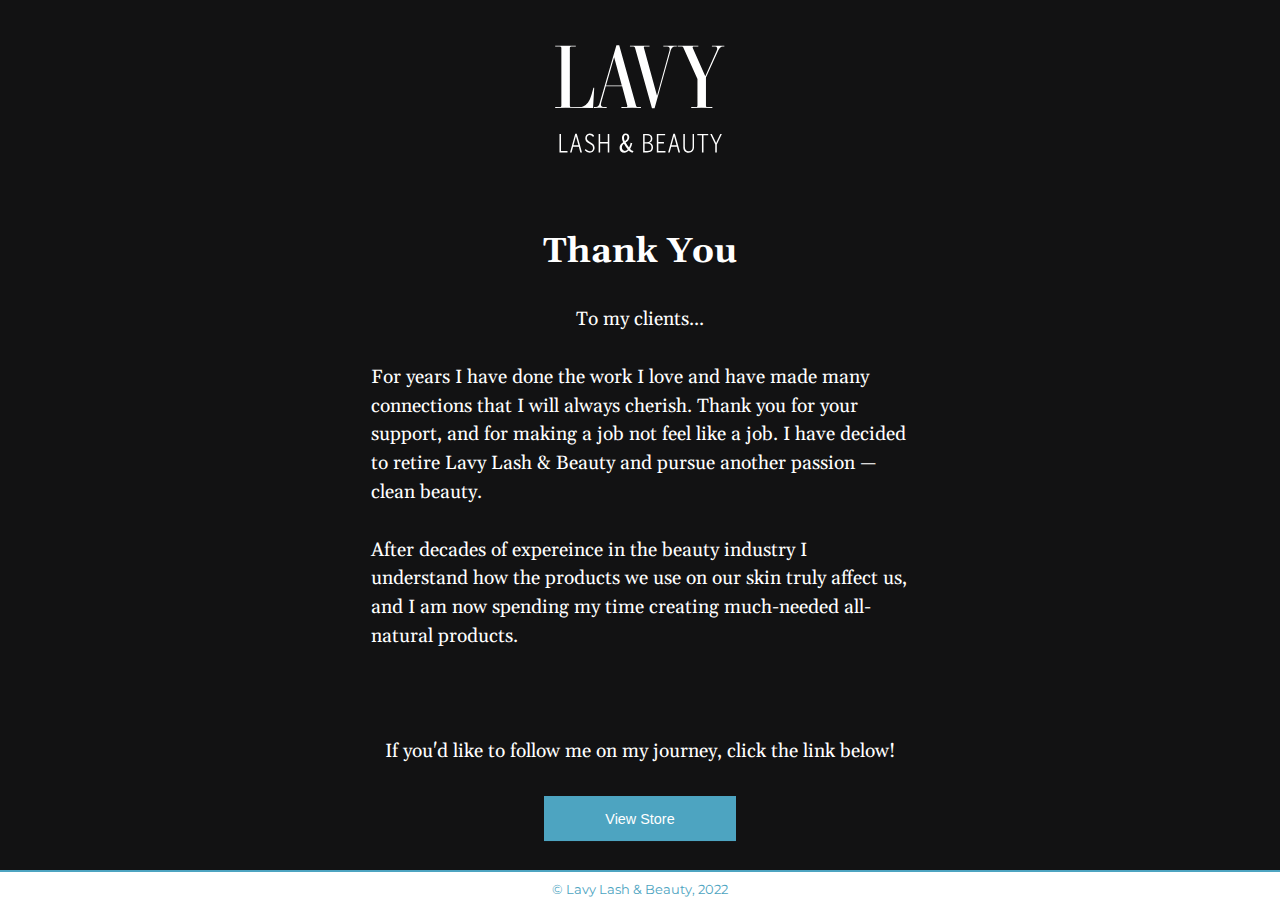
<file: index.html>
<!DOCTYPE html>
<html lang="en-ca">
<head>
  <meta charset="utf-8">
  <title>Home — LavyLash&Beauty</title>
  <meta name="viewport" content="width=device-width,initial-scale=1">
  <link href="css/modules.css" rel="stylesheet">
  <link href="css/grid.css" rel="stylesheet">
  <link href="css/type.css" rel="stylesheet">
  <link href="css/main.css" rel="stylesheet">
  <link href="https://fonts.googleapis.com/css?family=Gelasio|Montserrat&display=swap" rel="stylesheet">
</head>
<body>

  <header class="text-center pad-t pad-b" role="banner">
    <img class="logo valign-middle island-1-4 push-0" src="images/logo3.svg" alt="" role="presentation">
  </header>

  <main role="main" id="main">

  <div class="home-banner relative">
    <div class="banner center-content pin-c w-1">
      <h1 class="banner-wrapper gutter pad-t text-center">Thank You</h1>
      <p class="kilo banner-wrapper">To my clients...</p>
      <p class="kilo banner-wrapper">For years I have done the work I love and have made many connections that I will always cherish. Thank you for your support, and for making a job not feel like a job. I have decided to retire Lavy Lash & Beauty and pursue another passion — clean beauty.</p>
      <p class="kilo banner-wrapper">After decades of expereince in the beauty industry I understand how the products we use on our skin truly affect us, and I am now spending my time creating much-needed all-natural products. </p>
      <p class="kilo banner-wrapper pad-t-2">If you'd like to follow me on my journey, click the link below!</p>
      <a class="btn push" href="https://www.lavybeauty.ca/" target="_blank">View Store</a>

    </div>
  </div>


</main>



<footer class="blue-top" role="contentinfo">

  <div class="push-0 center-text">
    <p class="nano island-1-4 push-0">&copy; Lavy Lash & Beauty, 2022</p>
  </div>

 <!-- | Website design by <a href="https://volden.design/" target="_blank">VOLDEN DESIGN</a> -->

</footer>

</body>
</html>
</file>
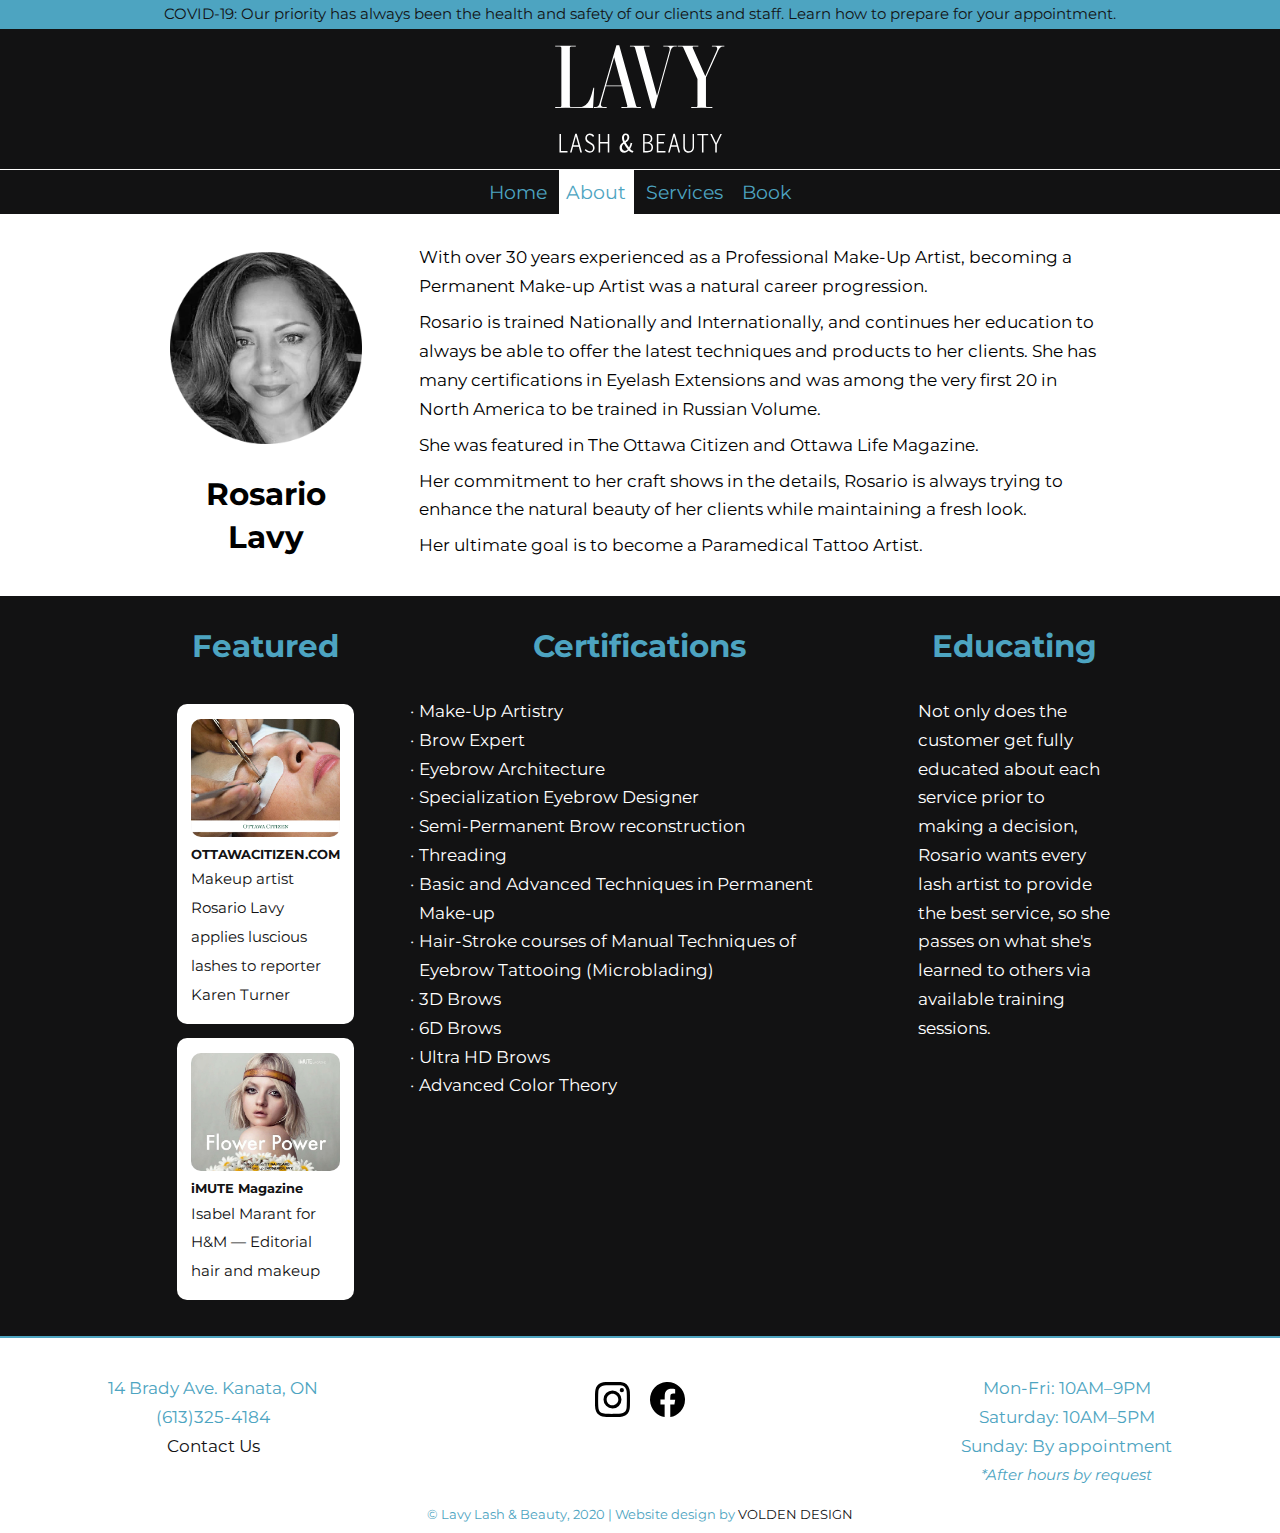
<file: about.html>
<!DOCTYPE html>
<html lang="en-ca">
<head>
  <meta charset="utf-8">
  <title>About — LavyLash&Beauty</title>
  <meta name="viewport" content="width=device-width,initial-scale=1">
  <link href="css/modules.css" rel="stylesheet">
  <link href="css/grid.css" rel="stylesheet">
  <link href="css/type.css" rel="stylesheet">
  <link href="css/main.css" rel="stylesheet">
  <link href="https://fonts.googleapis.com/css?family=Gelasio|Montserrat&display=swap" rel="stylesheet">
</head>
<body>
  <ul class="skip-links">
    <li><a href="#nav">Jump to navigation content</a></li>
    <li><a href="#main">Jump to main content</a></li>
  </ul>

  <div class="news-banner">
    <a href="prepare.html"><p class="micro center-text push-0">COVID-19: Our priority has always been the health and safety of our clients and staff. Learn how to prepare for your appointment.</p></a>
  </div>

  <header class="text-center" role="banner">
    <img class="logo valign-middle island-1-4 push-0" src="images/logo3.svg" alt="" role="presentation">

    <div>
      <nav class="push-0" role="navigation" id="nav">
        <ul class="list-group-inline push-0">
          <li class="island-1-4"><a href="index.html">Home</a></li>
          <li class="island-1-4 active"><a href="about.html">About</a></li>
          <li class="island-1-4"><a href="services.html">Services</a></li>
          <li class="island-1-4"><a href="https://www.vagaro.com/lavylashandbeauty/book-now?ig_fbb=true" target="_blank">Book</a></li>
        </ul>
      </nav>
    </div>
  </header>

  <main role="main" id="main">

    <div class="about-banner">
      <div class="grid wrapper grid-middle">
        <div class="unit xs-1 s-1 m-1-4 text-center island">
          <img class="img-flex" src="images/rosario.png" alt="Rosario Lavy">
          <h2 class="push-0 pad-t">Rosario Lavy</h2>
        </div>

        <div class="unit xs-1 s-1 m-3-4 island">

          <p class="push-1-4 milli">With over 30 years experienced as a Professional Make-Up Artist, becoming a Permanent Make-up Artist was a natural career progression.</p>
          <p class="push-1-4 milli">Rosario is trained Nationally and Internationally, and continues her education to always be able to offer the latest techniques and products to her clients. She has many certifications in Eyelash Extensions and was among the very first 20 in North America to be trained in Russian Volume.</p>
          <p class="push-1-4 milli">She was featured in The Ottawa Citizen and Ottawa Life Magazine.</p>
          <p class="push-1-4 milli">Her commitment to her craft shows in the details, Rosario is always trying to enhance the natural beauty of her clients while maintaining a fresh look.</p>
          <p class="push-1-4 milli">Her ultimate goal is to become a Paramedical Tattoo Artist.</p>
        </div>
      </div>
    </div>

    <!-- <h1 class="about-h1-h2 text-center">Behind the Beauty</h1> -->

    <div class="grid wrapper">
      <div class="unit xs-1 s-1 m-1 l-1-4 island">
        <h2 class="about-h1-h2 text-center">Featured</h2>
          <div class="grid">
            <div class="unit xs-1 s-1 m-1-2 l-1 island-1-4">
              <a href="https://ottawacitizen.com/life/fashion-beauty/eyelash-extensions" target="_blank">
                <div class="news-card card-hover island-1-2">
                  <img class="img img-flex news-card" src="images/citizen.png" alt="Ottawa Citizen article photo, Rosario applying lashes to Karen Turner">
                  <p class="nano push-0 pad-t-1-4 bold">OTTAWACITIZEN.COM</p>
                  <p class="micro push-0">Makeup artist Rosario Lavy applies luscious lashes to reporter Karen Turner</p>
                </div>
              </a>
            </div>
            <div class="unit  s-1 m-1-2 l-1 island-1-4">
              <a href="https://issuu.com/imute/docs/imute_magazine_issue_3_small/8" target="_blank">
                <div class="news-card card-hover island-1-2">
                  <img class="img img-flex news-card" src="images/imute.png" alt="iMUTE Magazine photo">
                  <p class="nano push-0 pad-t-1-4 bold">iMUTE Magazine</p>
                  <p class="micro push-0">Isabel Marant for H&M — Editorial hair and makeup</p>
                </div>
              </a>
            </div>
          </div>

      </div>


      <div class="unit xs-1 s-1 m-1-2 l-1-2 island">
        <h2 class="about-h1-h2 text-center">Certifications</h2>
        <ul class="milli">
          <li class="about-p">Make-Up Artistry</li>
          <li class="about-p">Brow Expert</li>
          <li class="about-p">Eyebrow Architecture</li>
          <li class="about-p">Specialization Eyebrow Designer</li>
          <li class="about-p">Semi-Permanent Brow reconstruction</li>
          <li class="about-p">Threading</li>
          <li class="about-p">Basic and Advanced Techniques in Permanent Make-up</li>
          <li class="about-p">Hair-Stroke courses of Manual Techniques of Eyebrow Tattooing (Microblading)</li>
          <li class="about-p">3D Brows</li>
          <li class="about-p">6D Brows</li>
          <li class="about-p">Ultra HD Brows</li>
          <li class="about-p">Advanced Color Theory</li>
        </ul>
      </div>

      <div class="unit xs-1 s-1 m-1-2 l-1-4 island">
        <h2 class="about-h1-h2 text-center">Educating</h2>
        <p class="about-p milli">Not only does the customer get fully educated about each service prior to making a decision, Rosario wants every lash artist to provide the best service, so she passes on what she's learned to others via available training sessions.</p>
      </div>
    </div>


  </main>

  <footer class="blue-top" role="contentinfo">

    <div class="grid pad-t">

      <div class="island-1-4 unit xs-1 s-1 m-1-3 l-1-3 center-text">
        <p class="push-0 milli">14 Brady Ave. Kanata, ON</p>
        <p class="push-0 milli">(613)325-4184</p>
        <p class="push-0 milli"><a href="https://www.facebook.com/LavyLash-Beauty-392735177424690">Contact Us</a></p>
      </div>

      <div class="unit xs-1 s-1 m-1-3 l-1-3 island-1-4">
        <ul class="list-group-inline push-0 center-text">
          <li><a href="https://www.instagram.com/lavylashandbeauty/?hl=en" target="_blank"><img class="island-1-4 social-icon img-flex" src="images/instagram.svg" alt="instagram"></a></li>
          <li><a href="https://www.facebook.com/LavyLash-Beauty-392735177424690/" target="_blank"><img class="island-1-4 social-icon img-flex" src="images/facebook.svg" alt="facebook"></a></li>
        </ul>
      </div>

      <div class="island-1-4 unit xs-1 s-1 m-1-3 l-1-3 center-text">
        <p class="push-0 milli">Mon-Fri: 10AM–9PM</p>
        <p class="push-0 milli">Saturday: 10AM–5PM</p>
        <p class="push-0 milli">Sunday: By appointment</p>
        <p class="push-0 micro italic">*After hours by request</p>
      </div>

    </div>



    <div class="push-0 center-text">
      <p class="nano island-1-4 push-0">&copy; Lavy Lash & Beauty, 2020 | Website design by <a href="https://volden.design/" target="_blank">VOLDEN DESIGN</a></p>
    </div>

  </footer>

</body>
</html>
</file>
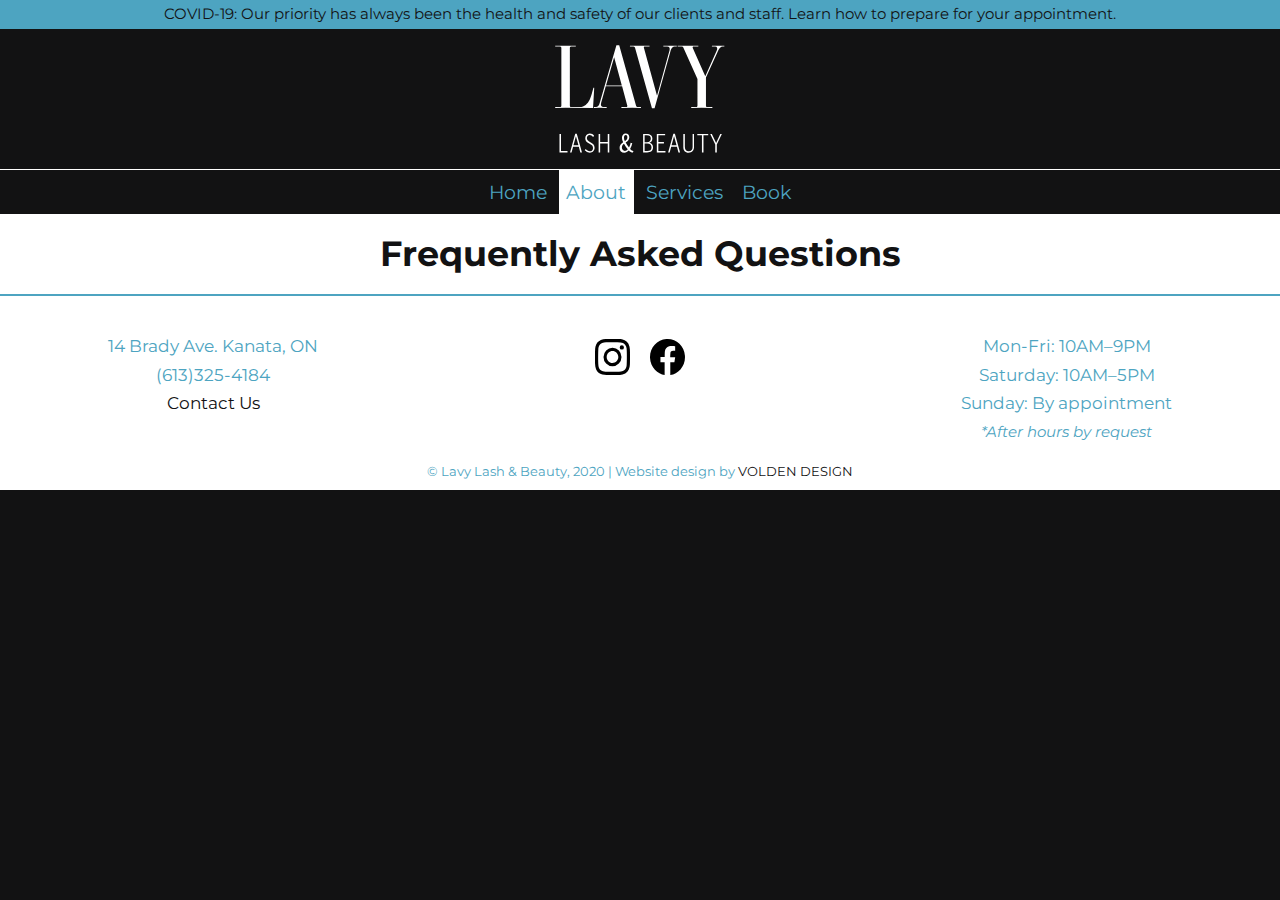
<file: faq.html>
<!DOCTYPE html>
<html lang="en-ca">
<head>
  <meta charset="utf-8">
  <title>About — LavyLash&Beauty</title>
  <meta name="viewport" content="width=device-width,initial-scale=1">
  <link href="css/modules.css" rel="stylesheet">
  <link href="css/grid.css" rel="stylesheet">
  <link href="css/type.css" rel="stylesheet">
  <link href="css/main.css" rel="stylesheet">
  <link href="https://fonts.googleapis.com/css?family=Gelasio|Montserrat&display=swap" rel="stylesheet">
</head>
<body>
  <ul class="skip-links">
    <li><a href="#nav">Jump to navigation content</a></li>
    <li><a href="#main">Jump to main content</a></li>
  </ul>

  <div class="news-banner">
    <a href="prepare.html"><p class="micro center-text push-0">COVID-19: Our priority has always been the health and safety of our clients and staff. Learn how to prepare for your appointment.</p></a>
  </div>

  <header class="text-center" role="banner">
    <img class="logo valign-middle island-1-4 push-0" src="images/logo3.svg" alt="" role="presentation">

    <div>
      <nav class="push-0" role="navigation" id="nav">
        <ul class="list-group-inline push-0">
          <li class="island-1-4"><a href="index.html">Home</a></li>
          <li class="island-1-4 active"><a href="about.html">About</a></li>
          <li class="island-1-4"><a href="services.html">Services</a></li>
          <li class="island-1-4"><a href="https://www.vagaro.com/lavylashandbeauty/book-now?ig_fbb=true" target="_blank">Book</a></li>
        </ul>
      </nav>
    </div>
  </header>

  <main class="white-main" role="main" id="main">

      <h1 class="center-text push-0 island-1-2">Frequently Asked Questions</h1>

  </main>

  <footer class="blue-top" role="contentinfo">

    <div class="grid pad-t">

      <div class="island-1-4 unit xs-1 s-1 m-1-3 l-1-3 center-text">
        <p class="push-0 milli">14 Brady Ave. Kanata, ON</p>
        <p class="push-0 milli">(613)325-4184</p>
        <p class="push-0 milli"><a href="https://www.facebook.com/LavyLash-Beauty-392735177424690">Contact Us</a></p>
      </div>

      <div class="unit xs-1 s-1 m-1-3 l-1-3 island-1-4">
        <ul class="list-group-inline push-0 center-text">
          <li><a href="https://www.instagram.com/lavylashandbeauty/?hl=en" target="_blank"><img class="island-1-4 social-icon img-flex" src="images/instagram.svg" alt="instagram"></a></li>
          <li><a href="https://www.facebook.com/LavyLash-Beauty-392735177424690/" target="_blank"><img class="island-1-4 social-icon img-flex" src="images/facebook.svg" alt="facebook"></a></li>
        </ul>
      </div>

      <div class="island-1-4 unit xs-1 s-1 m-1-3 l-1-3 center-text">
        <p class="push-0 milli">Mon-Fri: 10AM–9PM</p>
        <p class="push-0 milli">Saturday: 10AM–5PM</p>
        <p class="push-0 milli">Sunday: By appointment</p>
        <p class="push-0 micro italic">*After hours by request</p>
      </div>

    </div>



    <div class="push-0 center-text">
      <p class="nano island-1-4 push-0">&copy; Lavy Lash & Beauty, 2020 | Website design by <a href="https://volden.design/" target="_blank">VOLDEN DESIGN</a></p>
    </div>

  </footer>

</body>
</html>
</file>
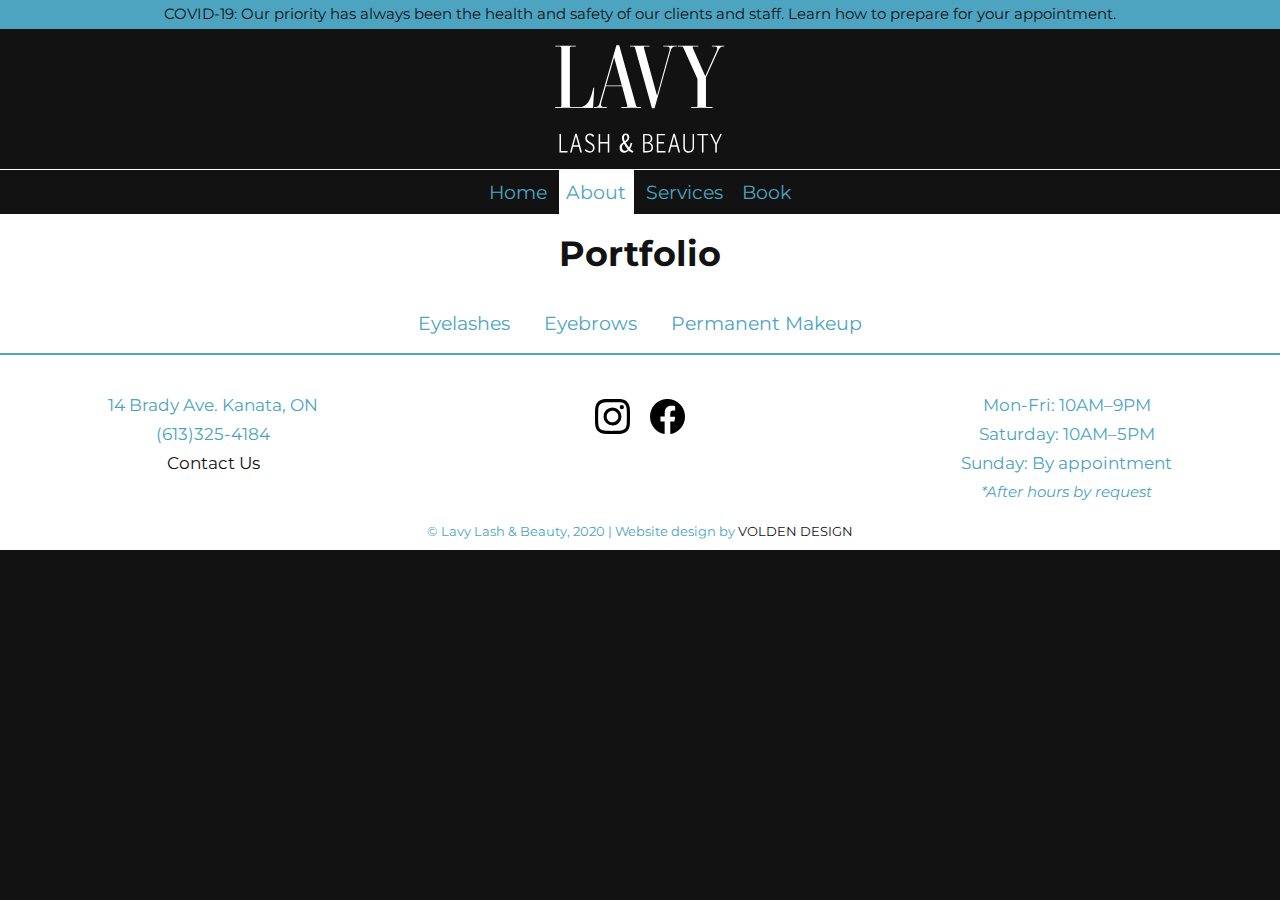
<file: portfolio.html>
<!DOCTYPE html>
<html lang="en-ca">
<head>
  <meta charset="utf-8">
  <title>About — LavyLash&Beauty</title>
  <meta name="viewport" content="width=device-width,initial-scale=1">
  <link href="css/modules.css" rel="stylesheet">
  <link href="css/grid.css" rel="stylesheet">
  <link href="css/type.css" rel="stylesheet">
  <link href="css/main.css" rel="stylesheet">
  <link href="https://fonts.googleapis.com/css?family=Gelasio|Montserrat&display=swap" rel="stylesheet">
</head>
<body>
  <ul class="skip-links">
    <li><a href="#nav">Jump to navigation content</a></li>
    <li><a href="#main">Jump to main content</a></li>
  </ul>

  <div class="news-banner">
    <a href="prepare.html"><p class="micro center-text push-0">COVID-19: Our priority has always been the health and safety of our clients and staff. Learn how to prepare for your appointment.</p></a>
  </div>

  <header class="text-center" role="banner">
    <img class="logo valign-middle island-1-4 push-0" src="images/logo3.svg" alt="" role="presentation">

    <div>
      <nav class="push-0" role="navigation" id="nav">
        <ul class="list-group-inline push-0">
          <li class="island-1-4"><a href="index.html">Home</a></li>
          <li class="island-1-4 active"><a href="about.html">About</a></li>
          <li class="island-1-4"><a href="services.html">Services</a></li>
          <li class="island-1-4"><a href="https://www.vagaro.com/lavylashandbeauty/book-now?ig_fbb=true" target="_blank">Book</a></li>
        </ul>
      </nav>
    </div>
  </header>

  <main class="white-main" role="main" id="main">

      <h1 class="center-text push-0 island-1-2">Portfolio</h1>

      <nav class="center-text push-0 prices">
        <ul class="list-group-inline push-0">
          <li class="island-1-2"><a href="#lash">Eyelashes</a></li>
          <li class="island-1-2"><a href="#brow">Eyebrows</a></li>
          <li class="island-1-2"><a href="#makeup">Permanent Makeup</a></li>
        </ul>
      </nav>

  </main>

  <footer class="blue-top" role="contentinfo">

    <div class="grid pad-t">

      <div class="island-1-4 unit xs-1 s-1 m-1-3 l-1-3 center-text">
        <p class="push-0 milli">14 Brady Ave. Kanata, ON</p>
        <p class="push-0 milli">(613)325-4184</p>
        <p class="push-0 milli"><a href="https://www.facebook.com/LavyLash-Beauty-392735177424690">Contact Us</a></p>
      </div>

      <div class="unit xs-1 s-1 m-1-3 l-1-3 island-1-4">
        <ul class="list-group-inline push-0 center-text">
          <li><a href="https://www.instagram.com/lavylashandbeauty/?hl=en" target="_blank"><img class="island-1-4 social-icon img-flex" src="images/instagram.svg" alt="instagram"></a></li>
          <li><a href="https://www.facebook.com/LavyLash-Beauty-392735177424690/" target="_blank"><img class="island-1-4 social-icon img-flex" src="images/facebook.svg" alt="facebook"></a></li>
        </ul>
      </div>

      <div class="island-1-4 unit xs-1 s-1 m-1-3 l-1-3 center-text">
        <p class="push-0 milli">Mon-Fri: 10AM–9PM</p>
        <p class="push-0 milli">Saturday: 10AM–5PM</p>
        <p class="push-0 milli">Sunday: By appointment</p>
        <p class="push-0 micro italic">*After hours by request</p>
      </div>

    </div>



    <div class="push-0 center-text">
      <p class="nano island-1-4 push-0">&copy; Lavy Lash & Beauty, 2020 | Website design by <a href="https://volden.design/" target="_blank">VOLDEN DESIGN</a></p>
    </div>

  </footer>

</body>
</html>
</file>
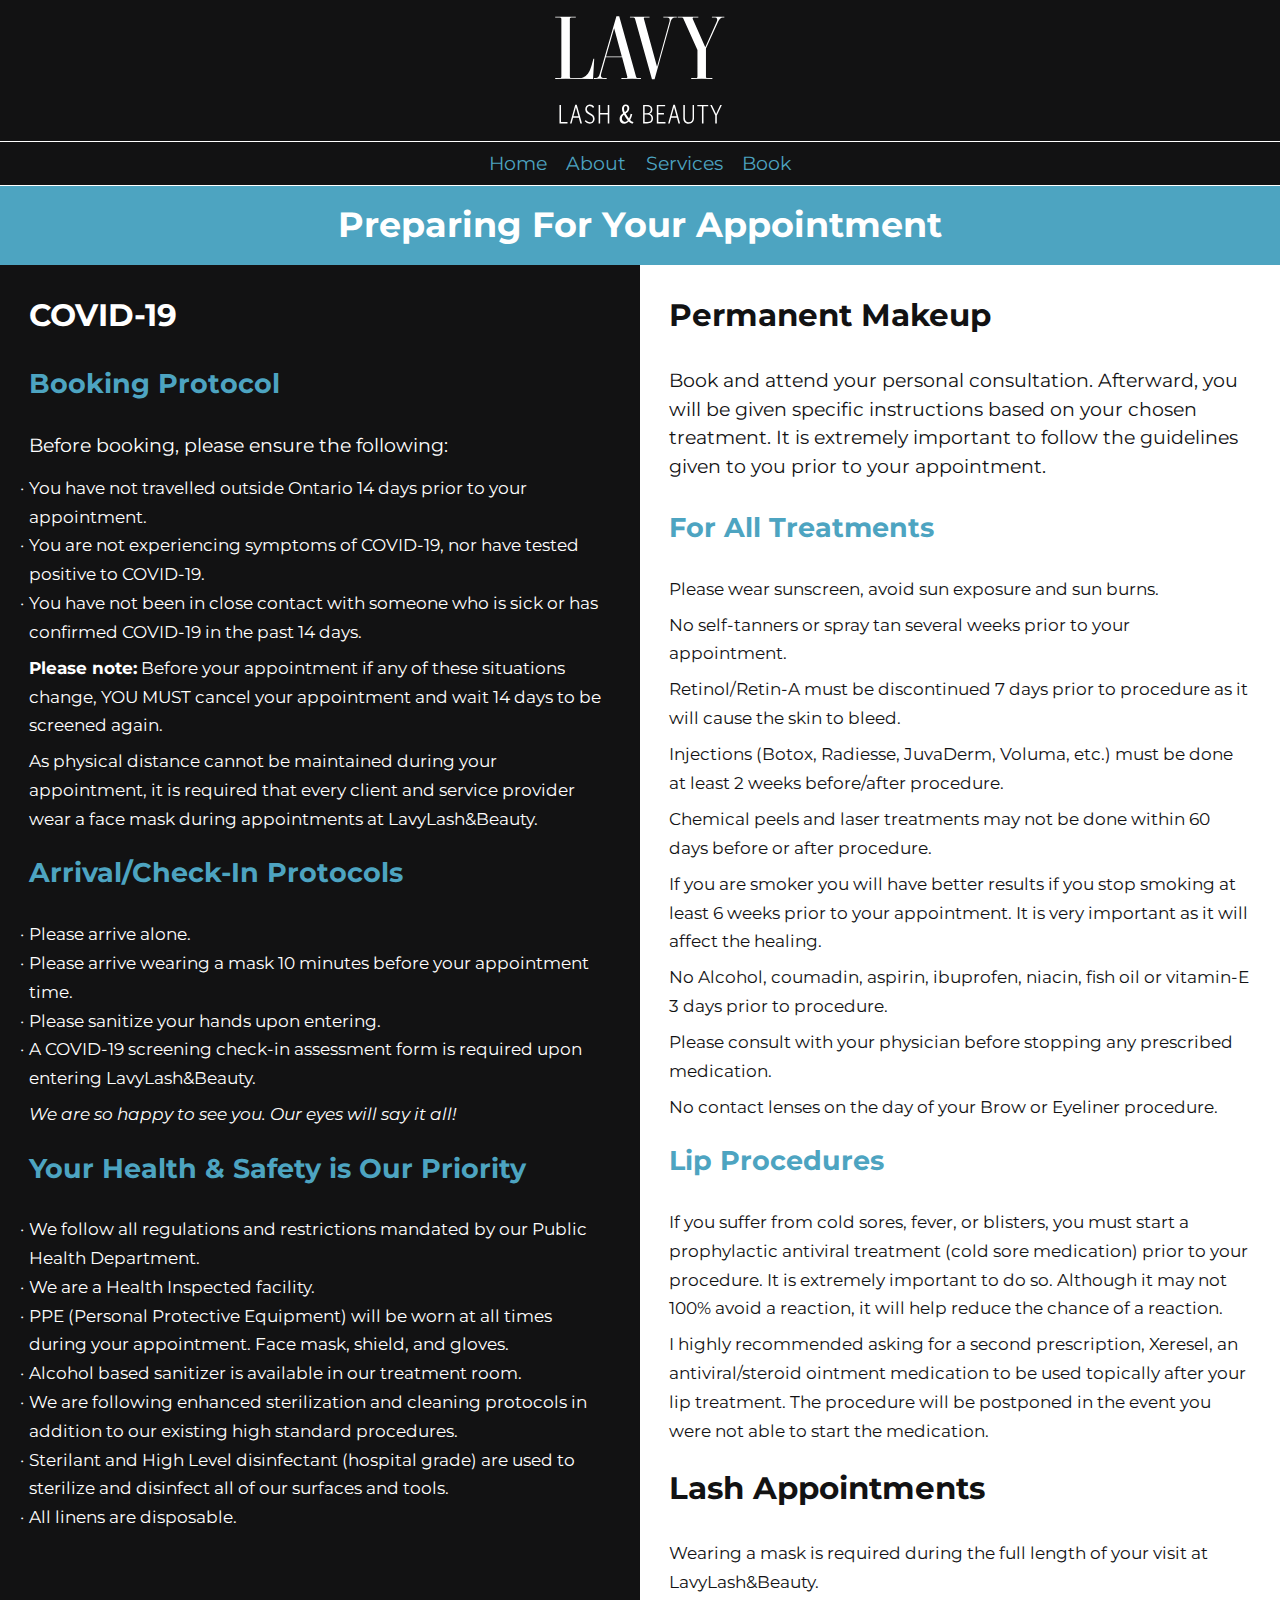
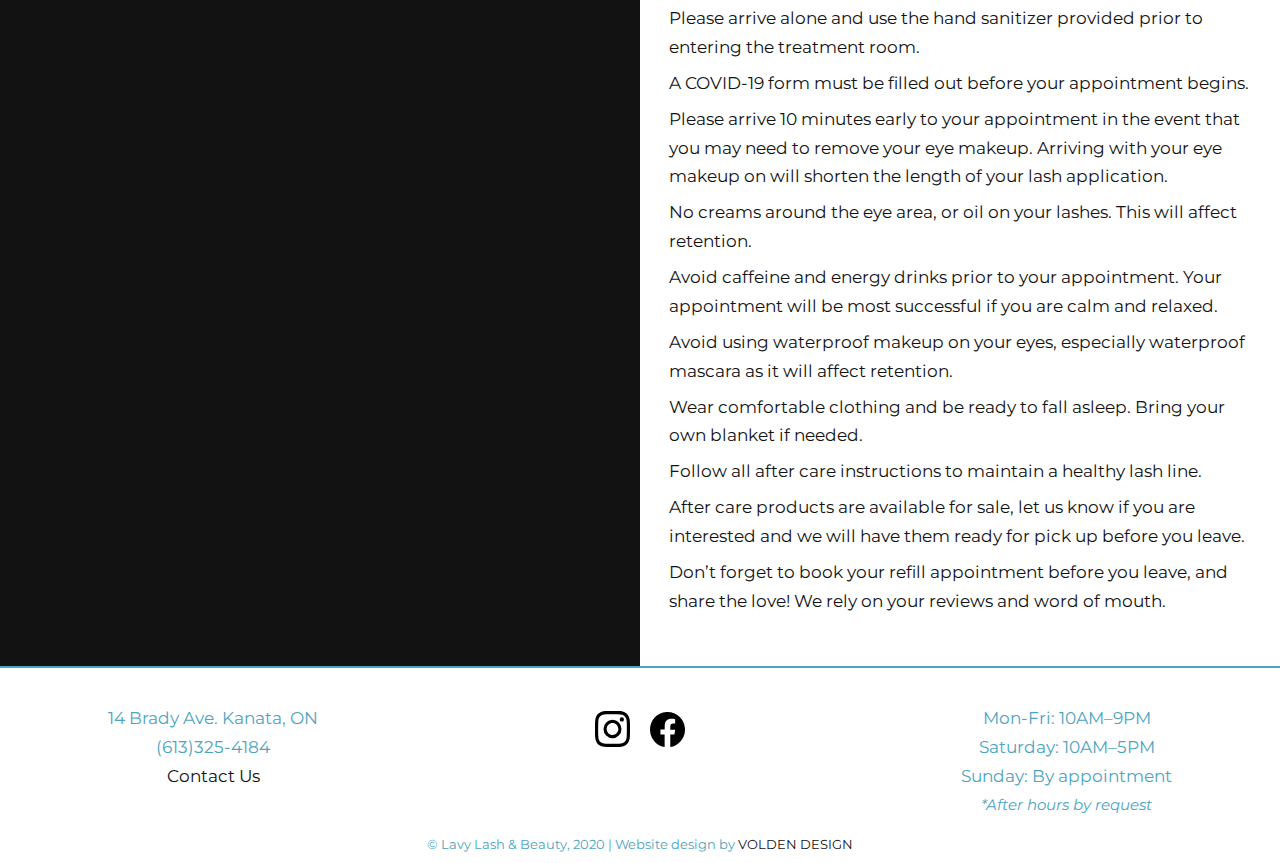
<file: prepare.html>
<!DOCTYPE html>
<html lang="en-ca">
<head>
  <meta charset="utf-8">
  <title>Home — LavyLash&Beauty</title>
  <meta name="viewport" content="width=device-width,initial-scale=1">
  <link href="css/modules.css" rel="stylesheet">
  <link href="css/grid.css" rel="stylesheet">
  <link href="css/type.css" rel="stylesheet">
  <link href="css/main.css" rel="stylesheet">
  <link href="https://fonts.googleapis.com/css?family=Gelasio|Montserrat&display=swap" rel="stylesheet">
</head>
<body>
  <ul class="skip-links">
    <li><a href="#nav">Jump to navigation content</a></li>
    <li><a href="#main">Jump to main content</a></li>
  </ul>

  <header class="text-center" role="banner">
    <img class="logo valign-middle island-1-4 push-0" src="images/logo3.svg" alt="" role="presentation">

    <div>
      <nav class="push-0" role="navigation" id="nav">
        <ul class="list-group-inline push-0">
          <li class="island-1-4"><a href="index.html">Home</a></li>
          <li class="island-1-4"><a href="about.html">About</a></li>
          <li class="island-1-4"><a href="services.html">Services</a></li>
          <li class="island-1-4"><a href="https://www.vagaro.com/lavylashandbeauty/book-now?ig_fbb=true" target="_blank">Book</a></li>
        </ul>
      </nav>
    </div>
  </header>

  <main class="white-main" role="main" id="main">
    <h1 class="push-0 island-1-2 text-center news-banner">Preparing For Your Appointment</h1>
    <div class="grid">
      <div class="unit xs-1 s-1 m-1 l-1-2 island dark-section">

        <h2>COVID-19</h2>
        <h3>Booking Protocol</h3>

        <p class="push-1-2">Before booking, please ensure the following:</p>
        <ul class="push-1-4 milli">
          <li>You have not travelled outside Ontario 14 days prior to your appointment.</li>
          <li>You are not experiencing symptoms of COVID-19, nor have tested positive to COVID-19.</li>
          <li>You have not been in close contact with someone who is sick or has confirmed COVID-19 in the past 14 days.</li>
        </ul>

        <p class="push-1-4 milli"><b>Please note:</b> Before your appointment if any of these situations change, YOU MUST cancel your appointment and wait 14 days to be screened again.</p>

        <p class="push-3-4 milli">As physical distance cannot be maintained during your appointment, it is required that every client and service provider wear a face mask during appointments at LavyLash&Beauty.</p>

        <h3>Arrival/Check-In Protocols</h3>

        <ul class="push-1-4 milli">
          <li>Please arrive alone.</li>
          <li>Please arrive wearing a mask 10 minutes before your appointment time.</li>
          <li>Please sanitize your hands upon entering.</li>
          <li>A COVID-19 screening check-in assessment form is required upon entering LavyLash&Beauty.</li>
        </ul>

        <p class="push-3-4 milli italic">We are so happy to see you. Our eyes will say it all!</p>

        <h3>Your Health & Safety is Our Priority</h3>

        <ul class="push-1-4 milli">
          <li>We follow all regulations and restrictions mandated by our Public Health Department.</li>
          <li>We are a Health Inspected facility.</li>
          <li>PPE (Personal Protective Equipment) will be worn at all times during your appointment. Face mask, shield, and gloves.</li>
          <li>Alcohol based sanitizer is available in our treatment room.</li>
          <li>We are following enhanced sterilization and cleaning protocols in addition to our existing high standard procedures.</li>
          <li>Sterilant and High Level disinfectant (hospital grade) are used to sterilize and disinfect all of our surfaces and tools.</li>
          <li>All linens are disposable.</li>
        </ul>
      </div>

      <div class="unit xs-1 s-1 m-1 l-1-2 island">
        <h2>Permanent Makeup</h2>

        <p>Book and attend your personal consultation. Afterward, you will be given specific instructions based on your chosen treatment. It is extremely important to follow the guidelines given to you prior to your appointment.</p>

        <h3>For All Treatments</h3>

        <p class="push-1-4 milli">Please wear sunscreen, avoid sun exposure and sun burns.</p>
        <p class="push-1-4 milli">No self-tanners or spray tan several weeks prior to your appointment.</p>
        <p class="push-1-4 milli">Retinol/Retin-A must be discontinued 7 days prior to procedure as it will cause the skin to bleed.</p>
        <p class="push-1-4 milli">Injections (Botox, Radiesse, JuvaDerm, Voluma, etc.) must be done at least 2 weeks before/after procedure.</p>
        <p class="push-1-4 milli">Chemical peels and laser treatments may not be done within 60 days before or after procedure.</p>
        <p class="push-1-4 milli">If you are smoker you will have better results if you stop smoking at least 6 weeks prior to your appointment. It is very important as it will affect the healing.</p>
        <p class="push-1-4 milli">No Alcohol, coumadin, aspirin, ibuprofen, niacin, fish oil or vitamin-E 3 days prior to procedure.</p>
        <p class="push-1-4 milli">Please consult with your physician before stopping any prescribed medication.</p>
        <p class="push-3-4 milli">No contact lenses on the day of your Brow or Eyeliner procedure.</p>

        <h3>Lip Procedures</h3>

        <p class="push-1-4 milli">If you suffer from cold sores, fever, or blisters, you must start a prophylactic antiviral treatment (cold sore medication) prior to your procedure. It is extremely important to do so. Although it may not 100% avoid a reaction, it will help reduce the chance of a reaction.</p>
        <p class="push-3-4 milli">I highly recommended asking for a second prescription, Xeresel, an antiviral/steroid ointment medication to be used topically after your lip treatment. The procedure will be postponed in the event you were not able to start the medication.</p>

        <h2>Lash Appointments</h2>

        <p class="push-1-4 milli">Wearing a mask is required during the full length of your visit at LavyLash&Beauty.</p>
        <p class="push-1-4 milli">Please arrive alone and use the hand sanitizer provided prior to entering the treatment room.</p>
        <p class="push-1-4 milli">A COVID-19 form must be filled out before your appointment begins.</p>
        <p class="push-1-4 milli">Please arrive 10 minutes early to your appointment in the event that you may need to remove your eye makeup. Arriving with your eye makeup on will shorten the length of your lash application.</p>
        <p class="push-1-4 milli">No creams around the eye area, or oil on your lashes. This will affect retention.</p>
        <p class="push-1-4 milli">Avoid caffeine and energy drinks prior to your appointment. Your appointment will be most successful if you are calm and relaxed.</p>
        <p class="push-1-4 milli">Avoid using waterproof makeup on your eyes, especially waterproof mascara as it will affect retention.</p>
        <p class="push-1-4 milli">Wear comfortable clothing and be ready to fall asleep. Bring your own blanket if needed.</p>
        <p class="push-1-4 milli">Follow all after care instructions to maintain a healthy lash line.</p>
        <p class="push-1-4 milli">After care products are available for sale, let us know if you are interested and we will have them ready for pick up before you leave.</p>
        <p class="push-3-4 milli">Don’t forget to book your refill appointment before you leave, and share the love! We rely on your reviews and word of mouth.</p>
      </div>
    </div>

  </main>



  <footer class="blue-top" role="contentinfo">

    <div class="grid pad-t">

      <div class="island-1-4 unit xs-1 s-1 m-1-3 l-1-3 center-text">
        <p class="push-0 milli">14 Brady Ave. Kanata, ON</p>
        <p class="push-0 milli">(613)325-4184</p>
        <p class="push-0 milli"><a href="https://www.facebook.com/LavyLash-Beauty-392735177424690">Contact Us</a></p>
      </div>

      <div class="unit xs-1 s-1 m-1-3 l-1-3 island-1-4">
        <ul class="list-group-inline push-0 center-text">
          <li><a href="https://www.instagram.com/lavylashandbeauty/?hl=en" target="_blank"><img class="island-1-4 social-icon img-flex" src="images/instagram.svg" alt="instagram"></a></li>
          <li><a href="https://www.facebook.com/LavyLash-Beauty-392735177424690/" target="_blank"><img class="island-1-4 social-icon img-flex" src="images/facebook.svg" alt="facebook"></a></li>
        </ul>
      </div>

      <div class="island-1-4 unit xs-1 s-1 m-1-3 l-1-3 center-text">
        <p class="push-0 milli">Mon-Fri: 10AM–9PM</p>
        <p class="push-0 milli">Saturday: 10AM–5PM</p>
        <p class="push-0 milli">Sunday: By appointment</p>
        <p class="push-0 micro italic">*After hours by request</p>
      </div>

    </div>



    <div class="push-0 center-text">
      <p class="nano island-1-4 push-0">&copy; Lavy Lash & Beauty, 2020 | Website design by <a href="https://volden.design/" target="_blank">VOLDEN DESIGN</a></p>
    </div>

  </footer>

</body>
</html>
</file>
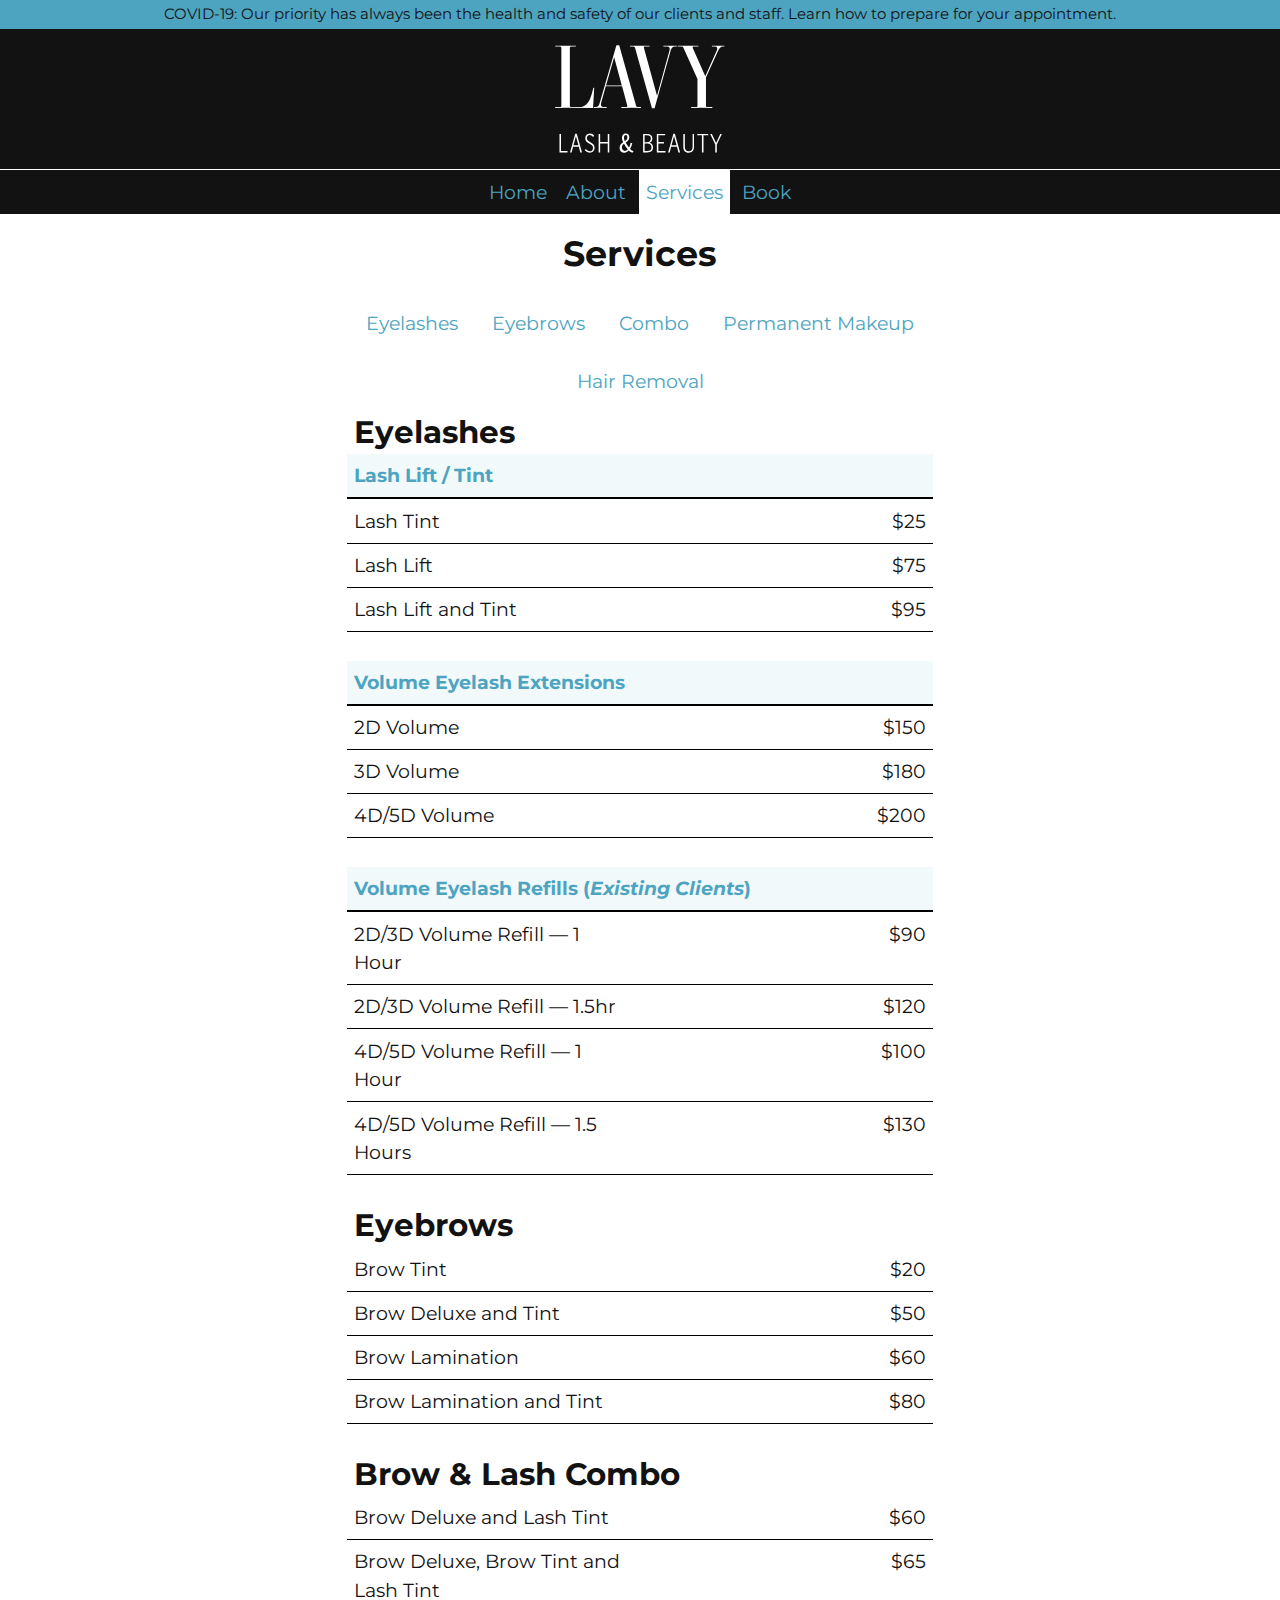
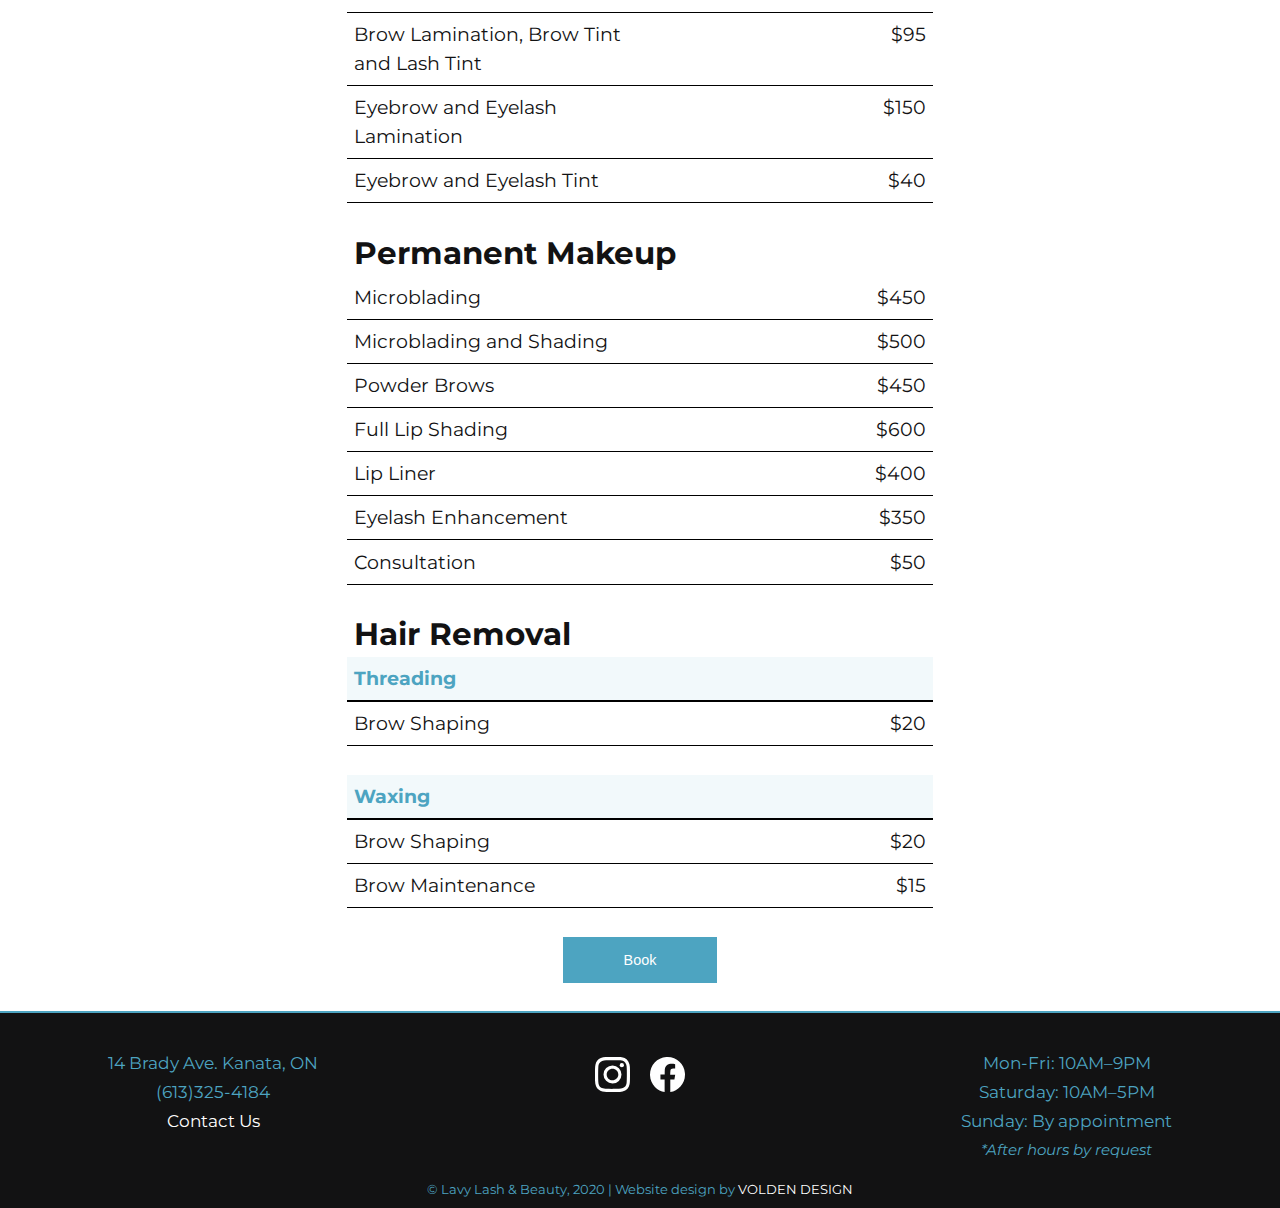
<file: services.html>
<!DOCTYPE html>
<html lang="en-ca">
<head>
  <meta charset="utf-8">
  <title>Services — LavyLash&Beauty</title>
  <meta name="viewport" content="width=device-width,initial-scale=1">
  <link href="css/modules.css" rel="stylesheet">
  <link href="css/grid.css" rel="stylesheet">
  <link href="css/type.css" rel="stylesheet">
  <link href="css/main.css" rel="stylesheet">
  <link href="https://fonts.googleapis.com/css?family=Gelasio|Montserrat&display=swap" rel="stylesheet">
</head>
<body>
  <ul class="skip-links">
    <li><a href="#nav">Jump to navigation content</a></li>
    <li><a href="#main">Jump to main content</a></li>
  </ul>

  <div class="news-banner">
    <a href="prepare.html"><p class="micro center-text push-0">COVID-19: Our priority has always been the health and safety of our clients and staff. Learn how to prepare for your appointment.</p></a>
  </div>

  <header class="text-center" role="banner">
    <img class="logo valign-middle island-1-4 push-0" src="images/logo3.svg" alt="" role="presentation">

    <div>
      <nav class="push-0" role="navigation" id="nav">
        <ul class="list-group-inline push-0">
          <li class="island-1-4"><a href="index.html">Home</a></li>
          <li class="island-1-4"><a href="about.html">About</a></li>
          <li class="island-1-4 active"><a href="services.html">Services</a></li>
          <li class="island-1-4"><a href="https://www.vagaro.com/lavylashandbeauty/book-now?ig_fbb=true" target="_blank">Book</a></li>
        </ul>
      </nav>
    </div>
  </header>

  <main class="white-main" role="main" id="main">

    <h1 class="center-text push-0 island-1-2">Services</h1>

    <nav class="center-text push-0 prices">
      <ul class="list-group-inline push-0">
        <li class="island-1-2"><a href="#lash">Eyelashes</a></li>
        <li class="island-1-2"><a href="#brow">Eyebrows</a></li>
        <li class="island-1-2"><a href="#combo">Combo</a></li>
        <li class="island-1-2"><a href="#makeup">Permanent Makeup</a></li>
        <li class="island-1-2"><a href="#removal">Hair Removal</a></li>
      </ul>
    </nav>

    <section class="prices gutter-1-2">
      <h2 class="push-0" id="lash">Eyelashes</h2>

      <table align="center">
        <thead>
          <tr>
            <th class="subhead bold" colspan="2" scope="col">Lash Lift / Tint</th>
          </tr>
        </thead>
        <tbody>
          <tr>
            <td scope="row">Lash Tint</td>
            <td class="price-right">$25</td>
          </tr>
          <tr>
            <td scope="row">Lash Lift</td>
            <td class="price-right">$75</td>
          </tr>
          <tr>
            <td scope="row">Lash Lift and Tint</td>
            <td class="price-right">$95</td>
          </tr>
        </tbody>
      </table>

      <table align="center">
        <thead>
          <tr>
            <th class="subhead bold" colspan="2" scope="col">Volume Eyelash Extensions</th>
          </tr>
        </thead>
        <tbody>
          <tr>
            <td scope="row">2D Volume</td>
            <td class="price-right">$150</td>
          </tr>
          <tr>
            <td scope="row">3D Volume</td>
            <td class="price-right">$180</td>
          </tr>
          <tr>
            <td scope="row">4D/5D Volume</td>
            <td class="price-right">$200</td>
          </tr>
        <table align="center">
          <thead>
            <tr>
              <th class="subhead bold" colspan="2" scope="col">Volume Eyelash Refills (<i>Existing Clients</i>)</th>
            </tr>
          </thead>
          <tbody>
          <tr>
            <td scope="row">2D/3D Volume Refill — 1 Hour</td>
            <td class="price-right">$90</td>
          </tr>
          <tr>
            <td scope="row">2D/3D Volume Refill — 1.5hr</td>
            <td class="price-right">$120</td>
          </tr>
          <tr>
            <td scope="row">4D/5D Volume Refill — 1 Hour</td>
            <td class="price-right">$100</td>
          </tr>
          <tr>
            <td scope="row">4D/5D Volume Refill — 1.5 Hours</td>
            <td class="price-right">$130</td>
          </tr>
        </tbody>
      </table>

      <h2 class="push-0" id="brow">Eyebrows</h2>

      <table align="center">

        <tbody>
          <tr>
            <td scope="row">Brow Tint</td>
            <td class="price-right">$20</td>
          </tr>
          <tr>
            <td scope="row">Brow Deluxe and Tint</td>
            <td class="price-right">$50</td>
          </tr>
          <tr>
            <td scope="row">Brow Lamination</td>
            <td class="price-right">$60</td>
          </tr>
          <tr>
            <td scope="row">Brow Lamination and Tint</td>
            <td class="price-right">$80</td>
          </tr>
        </tbody>
      </table>

      <h2 class="push-0" id="combo">Brow & Lash Combo</h2>

      <table align="center">

        <tbody>
          <tr>
            <td scope="row">Brow Deluxe and Lash Tint</td>
            <td class="price-right">$60</td>
          </tr>
          <tr>
            <td scope="row">Brow Deluxe, Brow Tint and Lash Tint</td>
            <td class="price-right">$65</td>
          </tr>
          <tr>
            <td scope="row">Brow Lamination, Brow Tint and Lash Tint</td>
            <td class="price-right">$95</td>
          </tr>
          <tr>
            <td scope="row">Eyebrow and Eyelash Lamination</td>
            <td class="price-right">$150</td>
          </tr>
          <tr>
            <td scope="row">Eyebrow and Eyelash Tint</td>
            <td class="price-right">$40</td>
          </tr>
        </tbody>
      </table>
      <!-- <table align="center">
      <thead>
      <tr>
      <th class="subhead bold" colspan="2" scope="col">Maintenance</th>
    </tr>
  </thead>
  <tbody>
  <tr>
  <td scope="row">Brow Deluxe</td>
  <td class="price-right">$--</td>
</tr>
<tr>
<td scope="row">Brow Deluxe Threading and Tint</td>
<td class="price-right">$--</td>
</tr>
<tr>
<td scope="row">Brow Deluxe and Tint</td>
<td class="price-right">$--</td>
</tr>
<tr>
<td scope="row">Brow Deluxe, Brow Tint, and Lash Tint</td>
<td class="price-right">$--</td>
</tr>
</tbody>
</table>

<table align="center">
  <thead>
    <tr>
      <th class="subhead bold" colspan="2" scope="col">Threading</th>
    </tr>
  </thead>
  <tbody>
    <tr>
      <td scope="row">Brow Threading</td>
      <td class="price-right">$20</td>
    </tr>
    <tr>
      <td scope="row">Brow Threading and Tint</td>
      <td class="price-right">$38</td>
    </tr>
  </tbody>
</table>-->

<h2 class="push-0" id="makeup">Permanent Makeup</h2>

<table align="center">
  <tbody>
    <tr>
      <td scope="row">Microblading</td>
      <td class="price-right">$450</td>
    </tr>
    <tr>
      <td scope="row">Microblading and Shading</td>
      <td class="price-right">$500</td>
    </tr>
    <tr>
      <td scope="row">Powder Brows</td>
      <td class="price-right">$450</td>
    </tr>
    <tr>
      <td scope="row">Full Lip Shading</td>
      <td class="price-right">$600</td>
    </tr>
    <tr>
      <td scope="row">Lip Liner</td>
      <td class="price-right">$400</td>
    </tr>
    <tr>
      <td scope="row">Eyelash Enhancement</td>
      <td class="price-right">$350</td>
    </tr>
    <tr>
      <td scope="row">Consultation</td>
      <td class="price-right">$50</td>
    </tr>
  </tbody>
</table>

<h2 class="push-0" id="removal">Hair Removal</h2>

<table align="center">
  <thead>
    <tr>
      <th class="subhead bold" colspan="2" scope="col">Threading</th>
    </tr>
  </thead>
  <tbody>
    <tr>
      <td scope="row">Brow Shaping</td>
      <td class="price-right">$20</td>
    </tr>
<!--     <tr>
      <td scope="row">Full Face</td>
      <td class="price-right">$40</td>
    </tr>
    <tr>
      <td scope="row">Lips</td>
      <td class="price-right">$10</td>
    </tr>
    <tr>
      <td scope="row">Chin</td>
      <td class="price-right">$10</td>
    </tr>
    <tr>
      <td scope="row">Lips & Chin</td>
      <td class="price-right">$20</td>
    </tr>
    <tr>
      <td scope="row">Side-Burns</td>
      <td class="price-right">$10</td>
    </tr> -->
  </tbody>
</table>

<table align="center">
  <thead>
    <tr>
      <th class="subhead bold" colspan="2" scope="col">Waxing</th>
    </tr>
  </thead>
  <tbody>
    <tr>
      <td scope="row">Brow Shaping</td>
      <td class="price-right">$20</td>
    </tr>
    <tr>
      <td scope="row">Brow Maintenance</td>
      <td class="price-right">$15</td>
    </tr>
    <!-- <tr>
      <td scope="row">Lip & Chin</td>
      <td class="price-right">$15</td>
    </tr>
    <tr>
      <td scope="row">Full Face</td>
      <td class="price-right">$40</td>
    </tr>
    <tr>
      <td scope="row">Underarms</td>
      <td class="price-right">$25</td>
    </tr>
    <tr>
      <td scope="row">Full Arms</td>
      <td class="price-right">$45</td>
    </tr>
    <tr>
      <td scope="row">Half Arms</td>
      <td class="price-right">$30</td>
    </tr>
    <tr>
      <td scope="row">Full Legs</td>
      <td class="price-right">$60</td>
    </tr>
    <tr>
      <td scope="row">Half Legs</td>
      <td class="price-right">$40</td>
    </tr>
    <tr>
      <td scope="row">Bikini</td>
      <td class="price-right">$30</td>
    </tr>
    <tr>
      <td scope="row">Brazilian</td>
      <td class="price-right">$45</td>
    </tr>
    <tr>
      <td scope="row">Back</td>
      <td class="price-right">$45</td>
    </tr>
    <tr>
      <td scope="row">Full Body</td>
      <td class="price-right">$60</td>
    </tr>
    <tr>
      <td scope="row">Lips</td>
      <td class="price-right">$10</td>
    </tr>
    <tr>
      <td scope="row">Chin</td>
      <td class="price-right">$15</td>
    </tr>
    <tr>
      <td scope="row">Side-Burns</td>
      <td class="price-right">$15</td>
    </tr>
    <tr>
      <td scope="row">Chest</td>
      <td class="price-right">$50</td>
    </tr>
    <tr>
      <td scope="row">Stomach</td>
      <td class="price-right">$20</td>
    </tr> -->
  </tbody>
</table>

<!-- <h2 class="push-0" id="training">Training</h2>

<table align="center">
  <thead>
    <tr>
      <th class="subhead bold" colspan="2" scope="col">Classic Eyelashes</th>
    </tr>
  </thead>
  <tbody>
    <tr>
      <td scope="row">Basic Training, Classic Eyelash Extensions</td>
      <td class="price-right">$1,200</td>
    </tr>
  </tbody>
  <thead>
    <tr>
      <th class="subhead bold" colspan="2" scope="col">Volume Eyelashes</th>
    </tr>
  </thead>
  <tbody>
    <tr>
      <td scope="row">Advance Eyelash Extensions Technique (Volume)</td>
      <td class="price-right">$1,250</td>
    </tr>
  </tbody>
</table> -->

<div class="center-text">
  <a class="btn push" href="https://squareup.com/appointments/book/2gcsd0wyfuz3ys/LZ96MRH630YS7/services" target="_blank">Book</a>
</div>
</section>

</main>

<footer class="dark-footer blue-top" role="contentinfo">

  <div class="grid pad-t">

    <div class="island-1-4 unit xs-1 s-1 m-1-3 l-1-3 center-text">
      <p class="push-0 milli">14 Brady Ave. Kanata, ON</p>
      <p class="push-0 milli">(613)325-4184</p>
      <p class="push-0 milli"><a href="https://www.facebook.com/LavyLash-Beauty-392735177424690">Contact Us</a></p>
    </div>

    <div class="unit xs-1 s-1 m-1-3 l-1-3 island-1-4">
      <ul class="list-group-inline push-0 center-text">
        <li><a href="https://www.instagram.com/lavylashandbeauty/?hl=en" target="_blank"><img class="island-1-4 social-icon img-flex" src="images/instagram-white.svg" alt="instagram"></a></li>
        <li><a href="https://www.facebook.com/LavyLash-Beauty-392735177424690/" target="_blank"><img class="island-1-4 social-icon img-flex" src="images/facebook-white.svg" alt="facebook"></a></li>
      </ul>
    </div>

    <div class="island-1-4 unit xs-1 s-1 m-1-3 l-1-3 center-text">
      <p class="push-0 milli">Mon-Fri: 10AM–9PM</p>
      <p class="push-0 milli">Saturday: 10AM–5PM</p>
      <p class="push-0 milli">Sunday: By appointment</p>
      <p class="push-0 micro italic">*After hours by request</p>
    </div>

  </div>



  <div class="push-0 center-text">
    <p class="nano island-1-4 push-0">&copy; Lavy Lash & Beauty, 2020 | Website design by <a href="https://volden.design/" target="_blank">VOLDEN DESIGN</a></p>
  </div>

</footer>


</body>
</html>
</file>
<file: css/modules.css>
/*
 * Modulifier || Code released under the UNLICENSE
 * Code under other copyrights & licenses listed below.
 * https://modulifier.web-dev.tools/#responsive;images;list-group;embed;media-object;icons;hidden;positioning;nice-lists;forms;buttons;accessibility;print
 */

@-moz-viewport { width: device-width; scale: 1; }
@-ms-viewport { width: device-width; scale: 1; }
@-o-viewport { width: device-width; scale: 1; }
@-webkit-viewport { width: device-width; scale: 1; }
@viewport { width: device-width; scale: 1; }

html {
  box-sizing: border-box;
  -moz-text-size-adjust: 100%;
  -ms-text-size-adjust: 100%;
  -webkit-text-size-adjust: 100%;
  text-size-adjust: 100%;
}

*, *::before, *::after {
  box-sizing: inherit;
}

body {
  margin: 0;
}

article,
aside,
details,
figcaption,
figure,
footer,
header,
main,
menu,
nav,
section,
summary {
  display: block;
}

audio,
canvas,
progress,
video {
  display: inline-block;
  vertical-align: baseline;
}

template {
  display: none;
}

details {
  cursor: pointer;
}

audio:not([controls]) {
  display: none;
  height: 0;
}

a,
area,
button,
input,
label,
select,
textarea,
[tabindex] {
  -ms-touch-action: manipulation;
  touch-action: manipulation;
}

img {
  border: 0;
}

.img-flex,
.img-flex img {
  display: block;
  width: 100%;
}

svg {
  fill: currentColor;
}

svg:not(:root) {
  overflow: hidden;
}

svg.img-flex {
  width: 100%;
  height: 100%;
}

.image-replacement, .ir {
  overflow: hidden;
  direction: ltr;
  text-align: left;
  text-indent: 100%;
  white-space: nowrap;
}

.list-group, .list-group-inline, .list-group--inline {
  padding-left: 0;
  list-style-type: none;
}

.list-group > dd {
  margin-left: 0;
}

.list-group-inline::before,
.list-group-inline::after,
.list-group--inline::before,
.list-group--inline::after {
  content: "";
  display: table;
}

.list-group-inline::after,
.list-group--inline::after {
  clear: both;
}

.list-group-inline > li,
.list-group--inline > li {
  display: inline-block;
}

.list-group-inline > dt,
.list-group--inline > dt {
  clear: left;
  float: left;
  width: 11em;
}

.list-group-inline > dd,
.list-group--inline > dd {
  float: left;
  min-width: 12em;
}

.embed {
  margin-left: 0;
  margin-right: 0;
  overflow: hidden;
  position: relative;
  width: 100%;
}

.embed-1by1, .embed--1by1 {
  padding-top: 100%; /* Square */
}

.embed-4by3, .embed--4by3 {
  padding-top: 75%; /* Traditional TV/computer screens */
}

.embed-iso216, .embed--iso216 {
  padding-top: 70.92%; /* A-standard paper sizes */
}

.embed-3by2, .embed--3by2 {
  padding-top: 66.6%; /* Classic 35 mm film & most digital photos, landscape */
}

.embed-2by3, .embed--2by3 {
  padding-top: 150%; /* Classic 35 mm film & most digital photos, portrait */
}

.embed-golden, .embed--golden {
  padding-top: 61.8%; /* The Golden Ratio */
}

.embed-16by9, .embed--16by9 {
  padding-top: 56.25%; /* HD TV */
}

.embed-185by100, .embed--185by100 {
  padding-top: 54.05%; /* Common widescreen cinema */
}

.embed-24by10, .embed--24by10 {
  padding-top: 41.667%; /* Widescreen cinema: 2.4:1 */
}

.embed-3by1, .embed--3by1 {
  padding-top: 33.3333%; /* Panorama photos */
}

.embed-4by1, .embed--4by1 {
  padding-top: 25%; /* Polyvision */
}

.embed-5by1, .embed--5by1 {
  padding-top: 20%; /* Really wide... */
}

.embed-item, .embed__item {
  min-height: 100%;
  left: 0;
  position: absolute;
  top: 0;
  width: 100%;
}

.media {
  overflow: hidden;
}

.media-img, .media__img {
  float: left;
}

.media-img-reversed, .media__img--reversed {
  float: right;
}

.media-img-stacked, .media__img--stacked {
  float: none;
}

.media-body, .media__body {
  overflow: hidden;
  min-width: 12em; /* Slightly less than 200px, responsiveness built in */
}

.icon {
  display: inline-block;
  position: relative;
  background: transparent none no-repeat center center;
  background-size: contain;
  vertical-align: middle;
}

.i-16, .i--16 {
  height: 16px;
  width: 16px;
}

.i-18, .i--18 {
  height: 18px;
  width: 18px;
}

.i-20, .i--20 {
  height: 20px;
  width: 20px;
}

.i-24, .i--24 {
  height: 24px;
  width: 24px;
}

.i-32, .i--32 {
  height: 32px;
  width: 32px;
}

.i-48, .i--48 {
  height: 48px;
  width: 48px;
}

.i-64, .i--64 {
  height: 64px;
  width: 64px;
}

.i-96, .i--96 {
  height: 96px;
  width: 96px;
}

.i-128, .i--128 {
  height: 128px;
  width: 128px;
}

.i-192, .i--192 {
  height: 192px;
  width: 192px;
}

.i-256, .i--256 {
  height: 256px;
  width: 256px;
}

.icon img,
.icon svg {
  left: 0;
  height: 100%;
  position: absolute;
  top: 0;
  width: 100%;
  fill: currentColor;
}

.icon-label {
  vertical-align: middle;
}

.icon-link,
.icon-link:focus,
.icon-link:hover {
  text-decoration: none;
}

[hidden], .hidden {
  /* stylelint-disable declaration-no-important */
  display: none !important;
  visibility: hidden !important;
  /* stylelint-enable */
}

.visually-hidden {
  height: 1px;
  margin: -1px;
  overflow: hidden;
  padding: 0;
  position: absolute;
  width: 1px;
  border: 0;
  clip: rect(0 0 0 0);
  clip-path: inset(50%);
}

.visually-hidden.focusable:active, .visually-hidden.focusable:focus {
  height: auto;
  margin: 0;
  overflow: visible;
  position: static;
  width: auto;
  clip: auto;
  clip-path: none;
}

.invisible {
  visibility: hidden;
}

.chop,
.crop {
  overflow: hidden;
}

.truncate {
  max-width: 100%;
  overflow: hidden;
  width: 100%;
  text-overflow: ellipsis;
  white-space: nowrap;
}

.scrollable {
  max-width: 100%;
  overflow-x: auto;
  overflow-y: hidden;
  -webkit-overflow-scrolling: touch;
}

.flex-row {
  display: -webkit-flex;
  display: -ms-flexbox;
  display: flex;
}

.flex-justify {
  -webkit-justify-content: space-between;
  -ms-flex-pack: space-between;
  justify-content: space-between;
}

.flex-align-center {
  -webkit-align-items: center;
  -ms-flex-align: center;
  align-items: center;
}

.center-text,
.center-flow {
  text-align: center;
}

.center-block {
  margin-left: auto;
  margin-right: auto;
}

.no-auto-margins,
.not-centered {
  /* stylelint-disable declaration-no-important */
  margin-left: 0 !important;
  margin-right: 0 !important;
  /* stylelint-enable */
}

.center-content,
.center-content-vertical,
.center-contents,
.center-contents-vertical {
  display: -webkit-flex;
  display: -ms-flexbox;
  display: flex;
  -webkit-justify-content: center;
  -ms-flex-pack: center;
  justify-content: center;
  -webkit-align-items: center;
  -ms-flex-align: center;
  align-items: center;
  -webkit-align-content: center;
  -ms-flex-line-pack: center;
  align-content: center;
  -webkit-flex-direction: column wrap;
  -ms-flex-direction: column wrap;
  flex-flow: column wrap;
}

.center-content-start,
.center-content-vertical-start,
.center-contents-start,
.center-contents-vertical-start {
  display: -webkit-flex;
  display: -ms-flexbox;
  display: flex;
  -webkit-justify-content: center;
  -ms-flex-pack: center;
  justify-content: center;
  -webkit-flex-direction: column wrap;
  -ms-flex-direction: column wrap;
  flex-flow: column wrap;
}

.center-content-horizontal,
.center-contents-horizontal {
  display: -webkit-flex;
  display: -ms-flexbox;
  display: flex;
  -webkit-justify-content: center;
  -ms-flex-pack: center;
  justify-content: center;
  -webkit-align-items: center;
  -ms-flex-align: center;
  align-items: center;
  -webkit-align-content: center;
  -ms-flex-line-pack: center;
  align-content: center;
  -webkit-flex-direction: row wrap;
  -ms-flex-direction: row wrap;
  flex-flow: row wrap;
}

.clearfix::after {
  content: " ";
  display: block;
  clear: both;
}

.left {
  float: left;
}

.right {
  float: right;
}

.inline {
  display: inline;
}

.block {
  display: block;
}

.inline-block, .ib {
  display: inline-block;
}

.valign-top {
  vertical-align: top;
}

.valign-bottom {
  vertical-align: bottom;
}

.valign-middle {
  vertical-align: middle;
}

.fixed {
  position: fixed;
}

.relative {
  position: relative;
}

[class*="pin-"],
.absolute {
  position: absolute;
}

.static {
  position: static;
}

.zindex-1 {
  z-index: 1;
}

.zindex-2 {
  z-index: 2;
}

.zindex-3 {
  z-index: 3;
}

.zindex-1000 {
  z-index: 1000;
}

.pin-top-left,
.pin-left-top,
.pin-tl,
.pin-lt {
  top: 0;
  left: 0;
}

.pin-top-right,
.pin-right-top,
.pin-tr,
.pin-rt {
  top: 0;
  right: 0;
}

.pin-bottom-left,
.pin-left-bottom,
.pin-bl,
.pin-lb {
  bottom: 0;
  left: 0;
}

.pin-bottom-right,
.pin-right-bottom,
.pin-br,
.pin-rb {
  bottom: 0;
  right: 0;
}

.pin-top-center,
.pin-center-top,
.pin-tc,
.pin-ct {
  left: 50%;
  top: 0;
  transform: translateX(-50%);
}

.pin-bottom-center,
.pin-center-bottom,
.pin-bc,
.pin-cb {
  bottom: 0;
  left: 50%;
  transform: translateX(-50%);
}

.pin-center-left,
.pin-left-center,
.pin-cl,
.pin-lc {
  left: 0;
  top: 50%;
  transform: translateY(-50%);
}

.pin-center-right,
.pin-right-center,
.pin-cr,
.pin-rc {
  right: 0;
  top: 50%;
  transform: translateY(-50%);
}

.pin-center, .pin-c {
  left: 50%;
  top: 50%;
  transform: translate(-50%, -50%);
}

.width-quarter, .w-1-4 {
  width: 25%;
}

.width-half, .w-1-2 {
  width: 50%;
}

.width-full, .w-1 {
  width: 100%;
}

.height-quarter, .h-1-4 {
  height: 25%;
}

.height-half, .h-1-2 {
  height: 50%;
}

.height-full, .h-1 {
  height: 100%;
}

.height-win-quarter, .h-w-1-4 {
  height: 25vh;
  max-height: 46em;
}

.height-win-half, .h-w-1-2 {
  height: 50vh;
  max-height: 46em;
}

.height-win-full, .h-w-1 {
  height: 100vh;
  max-height: 46em;
}

ul {
  list-style-type: none;
}

ul > li::before {
  content: "·";
  float: left;
  margin-left: -1.6em;
  width: 1.3em;
  text-align: right;
}

ol {
  counter-reset: ol-simple-numbers;
  list-style-type: none;
}

ol > li::before {
  float: left;
  margin-left: -1.6em;
  width: 1.3em;
  counter-increment: ol-simple-numbers;
  content: counter(ol-simple-numbers);
  text-align: right;
}

.list-group > li::before,
.list-group-inline > li::before,
.list-group--inline > li::before {
  content: none;
}

/* stylelint-disable no-descending-specificity */

/*
 * (c) Nicolas Gallagher and Jonathan Neal of Normalize.css || MIT License
 *     https://necolas.github.io/normalize.css/
 */

button,
input,
optgroup,
select,
textarea {
  color: inherit;
  font: inherit;
  margin: 0;
}

button,
input {
  overflow: visible;
}

button,
select {
  text-transform: none;
}

button,
html [type="button"],
[type="reset"],
[type="submit"] {
  -webkit-appearance: button;
  cursor: pointer;
}

button[disabled],
html input[disabled] {
  cursor: default;
}

button::-moz-focus-inner,
input::-moz-focus-inner {
  border: 0;
  padding: 0;
}

[type="checkbox"],
[type="radio"] {
  opacity: 0;
  position: absolute;
  height: 1px;
  width: 1px;
}

[type="number"]::-webkit-inner-spin-button,
[type="number"]::-webkit-outer-spin-button {
  height: auto;
}

[type="search"]::-webkit-search-cancel-button,
[type="search"]::-webkit-search-decoration {
  -webkit-appearance: none;
}

fieldset {
  padding-left: 0;
  padding-right: 0;

  border: 0;
  border-top: 2px solid #666;
}

legend {
  color: inherit;
  display: table;
  max-width: 100%;
  padding: 0 .3em 0 0;
  white-space: normal;

  border: 0;

  font-weight: bold;
}

optgroup {
  font-weight: bold;
}

::-webkit-input-placeholder {
  color: inherit;
  opacity: .54;
}

::-webkit-file-upload-button {
  -webkit-appearance: button;
  font: inherit;
}

/* End Normalize.css code */

label,
.label-block {
  display: block;
  cursor: pointer;
}

[type="checkbox"] + label,
[type="radio"] + label,
.label-inline {
  display: inline-block;
}

input:not([type]),
[type="text"],
[type="number"],
[type="search"],
[type="url"],
[type="email"],
[type="password"],
[type="tel"],
[type="datetime-local"],
[type="month"],
[type="week"],
[type="date"],
[type="time"],
[type="range"],
select,
textarea {
  -moz-appearance: none;
  -webkit-appearance: none;
  appearance: none;
}

input,
textarea {
  display: block;
  width: 100%;

  background-color: #fff;
  border: 2px solid #666;
  border-radius: 0;
}

label {
  vertical-align: middle;
}

textarea {
  max-width: 100%;
  min-height: 4em;
  overflow: auto;
}

[type="color"] {
  display: inline-block;
  width: 2em;
}

select {
  display: block;
  width: 100%;

  background-image: url("data:image/svg+xml,%3Csvg xmlns='http://www.w3.org/2000/svg' width='256' height='256' viewBox='0 0 256 256'%3E%3Cpath fill='none' stroke='%23000' stroke-miterlimit='10' stroke-width='70' d='M36.3 82.1l91.9 91.8 91.5-91.8'/%3E%3C/svg%3E");
  background-repeat: no-repeat;
  background-position: calc(100% - .4em) center;
  background-size: 18px auto;
  background-color: #fff;
  border: 2px solid #666;
  border-radius: 0;
}

[type="checkbox"] + label::before {
  content: " ";
  display: inline-block;
  height: 1.8em;
  margin-right: .3em;
  position: relative;
  vertical-align: middle;
  top: -.1em;
  width: 1.8em;

  background-color: #fff;
  background-size: cover;
  border: 2px solid #666;

  line-height: inherit;
}

[type="checkbox"]:checked + label::before {
  background-image: url("data:image/svg+xml,%3Csvg xmlns='http://www.w3.org/2000/svg' width='256' height='256' viewBox='0 0 256 256'%3E%3Cpath fill='none' stroke='%23000' stroke-miterlimit='10' stroke-width='50' d='M49.9 130.1l50.8 50.7L206.1 75.2'/%3E%3C/svg%3E");
}

[type="checkbox"]:focus + label::before {
  outline: 3px solid #000;
  z-index: 1000;
}

[type="radio"] + label::before {
  content: " ";
  display: inline-block;
  height: 1.8em;
  margin-right: .3em;
  position: relative;
  vertical-align: middle;
  top: -.1em;
  width: 1.8em;

  background-color: #fff;
  background-size: cover;
  border: 2px solid #666;
  border-radius: 50%;

  line-height: inherit;
}

[type="radio"]:checked + label::before {
  background-image: url("data:image/svg+xml,%3Csvg xmlns='http://www.w3.org/2000/svg' width='256' height='256' viewBox='0 0 256 256'%3E%3Ccircle cx='128' cy='128' r='70.4'/%3E%3C/svg%3E");
}

[type="radio"]:focus + label::before,
[type="radio"] + label:focus::before {
  box-shadow: 0 0 0 3px #000;
  z-index: 1000;
}

[type="range"] {
  border: 0;
  background-color: #fff;
}

[type="range"]::-webkit-slider-runnable-track {
  height: 6px;

  -webkit-appearance: none;
  appearance: none;
  background-color: #ccc;
  border: 0;
  border-radius: 3px;
}

[type="range"]:active::-webkit-slider-runnable-track {
  background-color: #ccc;
}

[type="range"]::-moz-range-track {
  height: 6px;

  -moz-appearance: none;
  appearance: none;
  background-color: #ccc;
  border: 0;
  border-radius: 3px;
}

[type="range"]:active::-moz-range-track {
  background-color: #ccc;
}

[type="range"]::-ms-track {
  height: 6px;

  -ms-appearance: none;
  appearance: none;
  background-color: #ccc;
  border: 0;
  border-radius: 3px;
}

[type="range"]:active::-ms-track {
  background-color: #ccc;
}

[type="range"]::-webkit-slider-thumb {
  margin-top: -4px;
  height: 16px;
  width: 16px;

  -webkit-appearance: none;
  appearance: none;
  background-color: #000;
  border: none;
  border-radius: 50%;
}

[type="range"]:hover::-webkit-slider-thumb {
  background-color: #000;
}

[type="range"]:active::-webkit-slider-thumb {
  background-color: #000;
}

[type="range"]::-moz-range-thumb {
  margin-top: -4px;
  height: 16px;
  width: 16px;

  -webkit-appearance: none;
  appearance: none;
  background-color: #000;
  border: none;
  border-radius: 50%;
}

[type="range"]:hover::-moz-range-thumb {
  background-color: #000;
}

[type="range"]:active::-moz-range-thumb {
  background-color: #000;
}

[type="range"]::-ms-thumb {
  margin-top: -4px;
  height: 16px;
  width: 16px;

  -webkit-appearance: none;
  appearance: none;
  background-color: #000;
  border: none;
  border-radius: 50%;
}

[type="range"]:hover::-ms-thumb {
  background-color: #000;
}

[type="range"]:active::-ms-thumb {
  background-color: #000;
}

[type="checkbox"].hide-custom-input + label::before,
[type="checkbox"] + .hide-custom-input::before,
[type="radio"].hide-custom-input + label::before,
[type="radio"] + .hide-custom-input::before {
  content: none;
  display: none;
}

/* stylelint-enable */

.link-box {
  display: block;
  text-decoration: none;
}

/* stylelint-disable no-descending-specificity */

button,
.btn {
  cursor: pointer;
  display: inline-block;
  margin: 0;
  overflow: visible;
  padding: .375em .75em .42em;
  -webkit-appearance: none;
  -moz-appearance: none;
  appearance: none;
  background-color: #333;
  border-radius: none;
  border: 3px solid #333;
  color: #fff;
  font: inherit;
  text-decoration: none;
  text-transform: none;
}

button::-moz-focus-inner {
  border: 0;
  padding: 0;
}

/* stylelint-enable */

button:focus,
button:hover,
.btn:focus,
.btn:hover {
  background-color: #000;
  border-color: #000;
  color: #fff;
}

button[disabled] {
  cursor: default;
}

.btn-light, .btn--light {
  background-color: #e2e2e2;
  border-color: #e2e2e2;
  color: #000;
}

.btn-light:focus,
.btn-light:hover,
.btn--light:focus,
.btn--light:hover {
  background-color: #666;
  border-color: #666;
  color: #fff;
}

.btn-ghost,
.btn--ghost {
  background-color: transparent;
  border-color: #333;
  color: #000;
}

.btn-ghost:focus,
.btn-ghost:hover,
.btn--ghost:focus,
.btn--ghost:hover {
  background-color: #e2e2e2;
  border-color: #000;
  color: #000;
}

.btn-link {
  display: inline;
  padding: 0;
  background-color: transparent;
  border-radius: 0;
  border: 0;
  color: inherit;
}

.btn-link:focus,
.btn-link:hover {
  background-color: transparent;
  color: inherit;
}

a:hover, a:active {
  outline: none;
}

a:focus,
[tabindex="0"]:focus,
details:focus,
summary:focus,
input:focus,
textarea:focus,
button:focus,
select:focus {
  outline: 3px solid #000;
  outline-offset: 0;
}

a:focus, [tabindex="0"]:focus {
  outline-offset: 3px;
}

.skip-links {
  margin: 0;
  padding: 0;
  list-style-type: none;
}

.skip-links > li::before {
  content: none; /* Remove the bullets if nice lists is selected */
}

.skip-links a,
.skip-links button {
  padding: .5em .75em;
  position: absolute;
  top: -10em;
  z-index: 10000; /* To make sure they're always on top */
  background-color: #000;
  border: 0;
  color: #fff;
  font-size: 1.125rem;
  font-weight: bold;
  text-decoration: none;
}

.skip-links a:focus,
.skip-links button:focus {
  outline-offset: 3px;
  top: 0;
}

[aria-busy="true"] {
  cursor: progress;
}

[aria-controls] {
  cursor: pointer;
}

[aria-disabled] {
  cursor: default;
}

.print-only {
  display: none;
  visibility: hidden;
}

.page-break-before {
  page-break-before: always;
}

.page-break-after {
  page-break-after: always;
}

.no-page-break-inside {
  page-break-inside: avoid;
}

@media print {

  /* stylelint-disable declaration-no-important */

  .no-print {
    display: none !important;
    visibility: hidden !important;
  }

  .print-only,
  .force-print {
    display: block !important;
    visibility: visible !important;
  }

  /* stylelint-enable */

  .visually-hidden.force-print {
    height: auto;
    margin: 0;
    overflow: visible;
    padding: 0;
    position: static;
    width: auto;
    border: 0;
    clip: initial;
    clip-path: none;
  }

  /*
   * (c) Fabien Sa || MIT License
   *     http://bafs.github.io/Gutenberg/
   */

  table,
  blockquote,
  pre,
  code,
  figure,
  li,
  hr,
  ul,
  ol,
  a,
  tr {
    page-break-inside: avoid;
  }

  h1, h2, h3, h4, h5, h6, p, a {
    orphans: 3;
    widows: 3;
  }

  h1,
  h2,
  h3,
  h4,
  h5,
  h6 {
    page-break-after: avoid;
    page-break-inside: avoid;
  }

  h1 + p,
  h2 + p,
  h3 + p,
  h4 + p,
  h5 + p,
  h6 + p {
    page-break-before: avoid;
  }

  img {
    page-break-after: auto;
    page-break-before: auto;
    page-break-inside: avoid;
  }

  /* stylelint-disable declaration-no-important */

  pre {
    white-space: pre-wrap !important;
    word-wrap: break-word;
  }

  /* stylelint-enable */

  /* End Gutenberg code */

  /*
   * (c) HTML5 Boilerplate || MIT License
   *     https://html5boilerplate.com/
   */

  /* stylelint-disable declaration-no-important */

  *, *::before, *::after, *::first-letter, *::first-line {
    background: none transparent !important;
    color: #000 !important;
    box-shadow: none !important;
    text-shadow: none !important;
  }

  /* stylelint-enable */

  a, a:visited {
    text-decoration: underline;
  }

  a[href]::after {
    content: " (" attr(href) ")";
  }

  abbr[title]::after {
    content: " (" attr(title) ")";
  }

  a[href^="#"]::after,
  a[href^="javascript:"]::after,
  a.no-print-href::after,
  a.href-no-print::after {
    content: "";
  }

  thead {
    display: table-header-group;
  }

  /* End HTML5 Boilerplate code */

}
</file>
<file: css/grid.css>
/*
  Gridifier || Code released under the UNLICENSE
  https://gridifier.web-dev.tools/#xs,4,0,0,0;s,4,25,0,0;m,4,38,1,1;l,4,60,1,1
*/

.grid {
  margin: 0;
  padding: 0;
  letter-spacing: -.31em;
  text-rendering: optimizeSpeed;
  display: -webkit-flex;
  display: -ms-flexbox;
  display: flex;
  -webkit-flex-flow: row wrap;
  -ms-flex-flow: row wrap;
  flex-flow: row wrap;
}

.grid-bottom {
  -webkit-align-items: flex-end;
  -ms-align-items: flex-end;
  align-items: flex-end;
}

.grid-middle {
  -webkit-align-items: center;
  -ms-align-items: center;
  align-items: center;
}

.grid-stretch {
  -webkit-align-items: stretch;
  -ms-align-items: stretch;
  align-items: stretch;
}

.opera-only :-o-prefocus,
.grid {
  word-spacing: -.43em;
}

.unit {
  letter-spacing: normal;
  text-rendering: auto;
  vertical-align: top;
  word-spacing: normal;
  display: inline-block;
  visibility: visible;
}

.grid-bottom .unit {
  vertical-align: bottom;
}

.grid-middle .unit {
  vertical-align: middle;
}

[class*="unit-push-"],
[class*="unit-pull-"] {
  position: relative;
}

.unit-content-distribute {
  display: -ms-flexbox;
  display: -webkit-flex;
  display: flex;
  -ms-flex-direction: column;
  -webkit-flex-direction: column;
  flex-direction: column;
  -ms-flex-pack: justify;
  -webkit-justify-content: space-between;
  justify-content: space-between;
}

.unit-content-center,
.unit-content-center-vertical {
  display: -webkit-flex;
  display: -ms-flexbox;
  display: flex;
  -webkit-justify-content: center;
  -ms-flex-pack: center;
  justify-content: center;
  -webkit-align-items: center;
  -ms-flex-align: center;
  align-items: center;
  -webkit-align-content: center;
  -ms-flex-line-pack: center;
  align-content: center;
  -webkit-flex-direction: column wrap;
  -ms-flex-direction: column wrap;
  flex-flow: column wrap;
}

.unit-content-center-horizontal {
  display: -webkit-flex;
  display: -ms-flexbox;
  display: flex;
  -webkit-justify-content: center;
  -ms-flex-pack: center;
  justify-content: center;
  -webkit-align-items: center;
  -ms-flex-align: center;
  align-items: center;
  -webkit-align-content: center;
  -ms-flex-line-pack: center;
  align-content: center;
  -webkit-flex-direction: row wrap;
  -ms-flex-direction: row wrap;
  flex-flow: row wrap;
}

.content-fill,
.content-stretch {
  -ms-flex-grow: 2;
  -webkit-flex-grow: 2;
  flex-grow: 2;
  max-width: 100%; /* @bugfix: IE 10, 11 */
}

.content-shrink {
  -ms-align-self: center;
  -webkit-align-self: center;
  align-self: center;
}

.unit-xs-hidden,
.xs-0 {
  display: none;
  visibility: hidden;
}

.unit-xs-centered {
  margin: 0 auto;
}

.unit-xs-1,
.xs-1 {
  display: block;
  visibility: visible;
  width: 100%;
}

.unit-xs-1-2,
.xs-1-2 {
  width: 50%;
}

.unit-xs-1-3,
.xs-1-3 {
  width: 33.3333%;
}

.unit-xs-2-3,
.xs-2-3 {
  width: 66.6667%;
}

.unit-xs-1-4,
.xs-1-4 {
  width: 25%;
}

.unit-xs-3-4,
.xs-3-4 {
  width: 75%;
}

.unit-xs-1-2,
.xs-1-2,
.unit-xs-1-3,
.xs-1-3,
.unit-xs-2-3,
.xs-2-3,
.unit-xs-1-4,
.xs-1-4,
.unit-xs-3-4,
.xs-3-4 {
  display: inline-block;
  visibility: visible;
}

.unit-xs-1-2[class*="-content-"],
.xs-1-2[class*="-content-"],
.unit-xs-1-3[class*="-content-"],
.xs-1-3[class*="-content-"],
.unit-xs-2-3[class*="-content-"],
.xs-2-3[class*="-content-"],
.unit-xs-1-4[class*="-content-"],
.xs-1-4[class*="-content-"],
.unit-xs-3-4[class*="-content-"],
.xs-3-4[class*="-content-"] {
  display: -webkit-flex;
  display: -ms-flexbox;
  display: flex;
}

.unit-xs-content-distribute,
.xs-content-distribute {
  display: -ms-flexbox;
  display: -webkit-flex;
  display: flex;
  -ms-flex-direction: column;
  -webkit-flex-direction: column;
  flex-direction: column;
  -ms-flex-pack: justify;
  -webkit-justify-content: space-between;
  justify-content: space-between;
}

.unit-xs-content-center,
.unit-xs-content-center-vertical {
  display: -webkit-flex;
  display: -ms-flexbox;
  display: flex;
  -webkit-justify-content: center;
  -ms-flex-pack: center;
  justify-content: center;
  -webkit-align-items: center;
  -ms-flex-align: center;
  align-items: center;
  -webkit-align-content: center;
  -ms-flex-line-pack: center;
  align-content: center;
  -webkit-flex-direction: column wrap;
  -ms-flex-direction: column wrap;
  flex-flow: column wrap;
}

.unit-xs-content-center-horizontal {
  display: -webkit-flex;
  display: -ms-flexbox;
  display: flex;
  -webkit-justify-content: center;
  -ms-flex-pack: center;
  justify-content: center;
  -webkit-align-items: center;
  -ms-flex-align: center;
  align-items: center;
  -webkit-align-content: center;
  -ms-flex-line-pack: center;
  align-content: center;
  -webkit-flex-direction: row wrap;
  -ms-flex-direction: row wrap;
  flex-flow: row wrap;
}

.xs-content-fill,
.xs-content-stretch {
  -ms-flex-grow: 2;
  -webkit-flex-grow: 2;
  flex-grow: 2;
  max-width: 100%; /* @bugfix: IE 10, 11 */
}

.xs-content-shrink {
  -ms-align-self: center;
  -webkit-align-self: center;
  align-self: center;
}

@media only screen and (min-width: 25em) {

  .unit-s-hidden,
  .s-0 {
    display: none;
    visibility: hidden;
  }

  .unit-s-centered {
    margin: 0 auto;
  }

  .unit-s-1,
  .s-1 {
    display: block;
    visibility: visible;
    width: 100%;
  }

  .unit-s-1-2,
  .s-1-2 {
    width: 50%;
  }

  .unit-s-1-3,
  .s-1-3 {
    width: 33.3333%;
  }

  .unit-s-2-3,
  .s-2-3 {
    width: 66.6667%;
  }

  .unit-s-1-4,
  .s-1-4 {
    width: 25%;
  }

  .unit-s-3-4,
  .s-3-4 {
    width: 75%;
  }

  .unit-s-1-2,
  .s-1-2,
  .unit-s-1-3,
  .s-1-3,
  .unit-s-2-3,
  .s-2-3,
  .unit-s-1-4,
  .s-1-4,
  .unit-s-3-4,
  .s-3-4 {
    display: inline-block;
    visibility: visible;
  }

  .unit-s-1-2[class*="-content-"],
  .s-1-2[class*="-content-"],
  .unit-s-1-3[class*="-content-"],
  .s-1-3[class*="-content-"],
  .unit-s-2-3[class*="-content-"],
  .s-2-3[class*="-content-"],
  .unit-s-1-4[class*="-content-"],
  .s-1-4[class*="-content-"],
  .unit-s-3-4[class*="-content-"],
  .s-3-4[class*="-content-"] {
    display: -webkit-flex;
    display: -ms-flexbox;
    display: flex;
  }

  .unit-s-content-distribute,
  .s-content-distribute {
    display: -ms-flexbox;
    display: -webkit-flex;
    display: flex;
    -ms-flex-direction: column;
    -webkit-flex-direction: column;
    flex-direction: column;
    -ms-flex-pack: justify;
    -webkit-justify-content: space-between;
    justify-content: space-between;
  }

  .unit-s-content-center,
  .unit-s-content-center-vertical {
    display: -webkit-flex;
    display: -ms-flexbox;
    display: flex;
    -webkit-justify-content: center;
    -ms-flex-pack: center;
    justify-content: center;
    -webkit-align-items: center;
    -ms-flex-align: center;
    align-items: center;
    -webkit-align-content: center;
    -ms-flex-line-pack: center;
    align-content: center;
    -webkit-flex-direction: column wrap;
    -ms-flex-direction: column wrap;
    flex-flow: column wrap;
  }

  .unit-s-content-center-horizontal {
    display: -webkit-flex;
    display: -ms-flexbox;
    display: flex;
    -webkit-justify-content: center;
    -ms-flex-pack: center;
    justify-content: center;
    -webkit-align-items: center;
    -ms-flex-align: center;
    align-items: center;
    -webkit-align-content: center;
    -ms-flex-line-pack: center;
    align-content: center;
    -webkit-flex-direction: row wrap;
    -ms-flex-direction: row wrap;
    flex-flow: row wrap;
  }

  .s-content-fill,
  .s-content-stretch {
    -ms-flex-grow: 2;
    -webkit-flex-grow: 2;
    flex-grow: 2;
    max-width: 100%; /* @bugfix: IE 10, 11 */
  }

  .s-content-shrink {
    -ms-align-self: center;
    -webkit-align-self: center;
    align-self: center;
  }

}

@media only screen and (min-width: 38em) {

  .unit-m-hidden,
  .m-0 {
    display: none;
    visibility: hidden;
  }

  .unit-m-centered {
    margin: 0 auto;
  }

  .unit-m-1,
  .m-1 {
    display: block;
    visibility: visible;
    width: 100%;
  }

  .unit-offset-m-0 {
    margin-left: 0;
  }

  .unit-push-m-0,
  .unit-pull-m-0 {
    left: 0;
  }

  .unit-m-1-2,
  .m-1-2 {
    width: 50%;
  }

  .unit-offset-m-1-2 {
    margin-left: 50%;
  }

  .unit-push-m-1-2 {
    left: 50%;
  }

  .unit-pull-m-1-2 {
    left: -50%;
  }

  .unit-m-1-3,
  .m-1-3 {
    width: 33.3333%;
  }

  .unit-offset-m-1-3 {
    margin-left: 33.3333%;
  }

  .unit-push-m-1-3 {
    left: 33.3333%;
  }

  .unit-pull-m-1-3 {
    left: -33.3333%;
  }

  .unit-m-2-3,
  .m-2-3 {
    width: 66.6667%;
  }

  .unit-offset-m-2-3 {
    margin-left: 66.6667%;
  }

  .unit-push-m-2-3 {
    left: 66.6667%;
  }

  .unit-pull-m-2-3 {
    left: -66.6667%;
  }

  .unit-m-1-4,
  .m-1-4 {
    width: 25%;
  }

  .unit-offset-m-1-4 {
    margin-left: 25%;
  }

  .unit-push-m-1-4 {
    left: 25%;
  }

  .unit-pull-m-1-4 {
    left: -25%;
  }

  .unit-m-3-4,
  .m-3-4 {
    width: 75%;
  }

  .unit-offset-m-3-4 {
    margin-left: 75%;
  }

  .unit-push-m-3-4 {
    left: 75%;
  }

  .unit-pull-m-3-4 {
    left: -75%;
  }

  .unit-m-1-2,
  .m-1-2,
  .unit-m-1-3,
  .m-1-3,
  .unit-m-2-3,
  .m-2-3,
  .unit-m-1-4,
  .m-1-4,
  .unit-m-3-4,
  .m-3-4 {
    display: inline-block;
    visibility: visible;
  }

  .unit-m-1-2[class*="-content-"],
  .m-1-2[class*="-content-"],
  .unit-m-1-3[class*="-content-"],
  .m-1-3[class*="-content-"],
  .unit-m-2-3[class*="-content-"],
  .m-2-3[class*="-content-"],
  .unit-m-1-4[class*="-content-"],
  .m-1-4[class*="-content-"],
  .unit-m-3-4[class*="-content-"],
  .m-3-4[class*="-content-"] {
    display: -webkit-flex;
    display: -ms-flexbox;
    display: flex;
  }

  .unit-m-content-distribute,
  .m-content-distribute {
    display: -ms-flexbox;
    display: -webkit-flex;
    display: flex;
    -ms-flex-direction: column;
    -webkit-flex-direction: column;
    flex-direction: column;
    -ms-flex-pack: justify;
    -webkit-justify-content: space-between;
    justify-content: space-between;
  }

  .unit-m-content-center,
  .unit-m-content-center-vertical {
    display: -webkit-flex;
    display: -ms-flexbox;
    display: flex;
    -webkit-justify-content: center;
    -ms-flex-pack: center;
    justify-content: center;
    -webkit-align-items: center;
    -ms-flex-align: center;
    align-items: center;
    -webkit-align-content: center;
    -ms-flex-line-pack: center;
    align-content: center;
    -webkit-flex-direction: column wrap;
    -ms-flex-direction: column wrap;
    flex-flow: column wrap;
  }

  .unit-m-content-center-horizontal {
    display: -webkit-flex;
    display: -ms-flexbox;
    display: flex;
    -webkit-justify-content: center;
    -ms-flex-pack: center;
    justify-content: center;
    -webkit-align-items: center;
    -ms-flex-align: center;
    align-items: center;
    -webkit-align-content: center;
    -ms-flex-line-pack: center;
    align-content: center;
    -webkit-flex-direction: row wrap;
    -ms-flex-direction: row wrap;
    flex-flow: row wrap;
  }

  .m-content-fill,
  .m-content-stretch {
    -ms-flex-grow: 2;
    -webkit-flex-grow: 2;
    flex-grow: 2;
    max-width: 100%; /* @bugfix: IE 10, 11 */
  }

  .m-content-shrink {
    -ms-align-self: center;
    -webkit-align-self: center;
    align-self: center;
  }

}

@media only screen and (min-width: 60em) {

  .unit-l-hidden,
  .l-0 {
    display: none;
    visibility: hidden;
  }

  .unit-l-centered {
    margin: 0 auto;
  }

  .unit-l-1,
  .l-1 {
    display: block;
    visibility: visible;
    width: 100%;
  }

  .unit-offset-l-0 {
    margin-left: 0;
  }

  .unit-push-l-0,
  .unit-pull-l-0 {
    left: 0;
  }

  .unit-l-1-2,
  .l-1-2 {
    width: 50%;
  }

  .unit-offset-l-1-2 {
    margin-left: 50%;
  }

  .unit-push-l-1-2 {
    left: 50%;
  }

  .unit-pull-l-1-2 {
    left: -50%;
  }

  .unit-l-1-3,
  .l-1-3 {
    width: 33.3333%;
  }

  .unit-offset-l-1-3 {
    margin-left: 33.3333%;
  }

  .unit-push-l-1-3 {
    left: 33.3333%;
  }

  .unit-pull-l-1-3 {
    left: -33.3333%;
  }

  .unit-l-2-3,
  .l-2-3 {
    width: 66.6667%;
  }

  .unit-offset-l-2-3 {
    margin-left: 66.6667%;
  }

  .unit-push-l-2-3 {
    left: 66.6667%;
  }

  .unit-pull-l-2-3 {
    left: -66.6667%;
  }

  .unit-l-1-4,
  .l-1-4 {
    width: 25%;
  }

  .unit-offset-l-1-4 {
    margin-left: 25%;
  }

  .unit-push-l-1-4 {
    left: 25%;
  }

  .unit-pull-l-1-4 {
    left: -25%;
  }

  .unit-l-3-4,
  .l-3-4 {
    width: 75%;
  }

  .unit-offset-l-3-4 {
    margin-left: 75%;
  }

  .unit-push-l-3-4 {
    left: 75%;
  }

  .unit-pull-l-3-4 {
    left: -75%;
  }

  .unit-l-1-2,
  .l-1-2,
  .unit-l-1-3,
  .l-1-3,
  .unit-l-2-3,
  .l-2-3,
  .unit-l-1-4,
  .l-1-4,
  .unit-l-3-4,
  .l-3-4 {
    display: inline-block;
    visibility: visible;
  }

  .unit-l-1-2[class*="-content-"],
  .l-1-2[class*="-content-"],
  .unit-l-1-3[class*="-content-"],
  .l-1-3[class*="-content-"],
  .unit-l-2-3[class*="-content-"],
  .l-2-3[class*="-content-"],
  .unit-l-1-4[class*="-content-"],
  .l-1-4[class*="-content-"],
  .unit-l-3-4[class*="-content-"],
  .l-3-4[class*="-content-"] {
    display: -webkit-flex;
    display: -ms-flexbox;
    display: flex;
  }

  .unit-l-content-distribute,
  .l-content-distribute {
    display: -ms-flexbox;
    display: -webkit-flex;
    display: flex;
    -ms-flex-direction: column;
    -webkit-flex-direction: column;
    flex-direction: column;
    -ms-flex-pack: justify;
    -webkit-justify-content: space-between;
    justify-content: space-between;
  }

  .unit-l-content-center,
  .unit-l-content-center-vertical {
    display: -webkit-flex;
    display: -ms-flexbox;
    display: flex;
    -webkit-justify-content: center;
    -ms-flex-pack: center;
    justify-content: center;
    -webkit-align-items: center;
    -ms-flex-align: center;
    align-items: center;
    -webkit-align-content: center;
    -ms-flex-line-pack: center;
    align-content: center;
    -webkit-flex-direction: column wrap;
    -ms-flex-direction: column wrap;
    flex-flow: column wrap;
  }

  .unit-l-content-center-horizontal {
    display: -webkit-flex;
    display: -ms-flexbox;
    display: flex;
    -webkit-justify-content: center;
    -ms-flex-pack: center;
    justify-content: center;
    -webkit-align-items: center;
    -ms-flex-align: center;
    align-items: center;
    -webkit-align-content: center;
    -ms-flex-line-pack: center;
    align-content: center;
    -webkit-flex-direction: row wrap;
    -ms-flex-direction: row wrap;
    flex-flow: row wrap;
  }

  .l-content-fill,
  .l-content-stretch {
    -ms-flex-grow: 2;
    -webkit-flex-grow: 2;
    flex-grow: 2;
    max-width: 100%; /* @bugfix: IE 10, 11 */
  }

  .l-content-shrink {
    -ms-align-self: center;
    -webkit-align-self: center;
    align-self: center;
  }

}
</file>
<file: css/type.css>
/*
  Typografier || Code released under the UNLICENSE
  https://typografier.web-dev.tools/#0,100,1.3,1.067,0;38,110,1.4,1.067,1;60,120,1.5,1.125,1;90,130,1.5,1.125,1
*/

html {
  font-size: 100%;
  line-height: 1.3;
}

a {
  background-color: transparent;
  -webkit-text-decoration-skip: objects;
}

sub,
sup {
  font-size: .75em;
  line-height: 1px;
  position: relative;
  vertical-align: baseline;
}

sup {
  top: -.5em;
}

sub {
  bottom: -.25em;
}

pre,
code,
kbd,
samp {
  font-size: 1em;
}

abbr[title] {
  border-bottom: none;
  text-decoration: underline;
  text-decoration: underline dotted;
}

b,
strong {
  font-weight: bold;
}

dfn,
caption {
  font-style: italic;
}

hr {
  border: 0;
  border-top: 2px solid #000;
  height: 0;
}

table {
  border-collapse: collapse;
  border-spacing: 0;
  width: 100%;
  table-layout: fixed;
}

caption {
  text-align: left;
}

th,
td {
  border-bottom: 1px solid #000;
  text-align: left;
  vertical-align: top;
}

thead th {
  vertical-align: bottom;

  border-bottom-width: 2px;
}

.text-left {
  text-align: left;
}

.text-right {
  text-align: right;
}

.text-center {
  text-align: center;
}

.normal {
  font-weight: normal;
  font-style: normal;
}

.not-bold {
  font-weight: normal;
}

.not-italic {
  font-style: normal;
}

.bold {
  font-weight: bold;
}

.italic {
  font-style: italic;
}

.text-upper {
  text-transform: uppercase;
}

.text-lower {
  text-transform: lowercase;
}

.wrapper {
  margin-left: auto;
  margin-right: auto;
  max-width: 52em;
  width: 100%;
}

.wrapper-no-center {
  max-width: 52em;
  width: 100%;
}

.max-length {
  margin-left: auto;
  margin-right: auto;
  max-width: 36em;
  width: 100%;
}

.max-length-no-center {
  max-width: 36em;
  width: 100%;
}

h1,
h2,
h3,
h4,
h5,
h6,
p,
ul,
ol,
dl,
dd,
figure,
blockquote,
details,
hr,
fieldset,
pre,
table,
caption,
menu {
  margin: 0 0 1.3rem;
}

.tenamega {
  font-size: 2.0408rem;
  line-height: 2.925rem;
}

.tenakilo {
  font-size: 1.9127rem;
  line-height: 2.6rem;
}

.tena {
  font-size: 1.7926rem;
  line-height: 2.6rem;
}

.nina {
  font-size: 1.68rem;
  line-height: 2.275rem;
}

.yotta {
  font-size: 1.5745rem;
  line-height: 2.275rem;
}

.zetta {
  font-size: 1.4757rem;
  line-height: 1.95rem;
}

h1,
.exa {
  font-size: 1.383rem;
  line-height: 1.95rem;
}

h2,
.peta {
  font-size: 1.2962rem;
  line-height: 1.95rem;
}

h3,
.tera {
  font-size: 1.2148rem;
  line-height: 1.625rem;
}

h4,
.giga {
  font-size: 1.1385rem;
  line-height: 1.625rem;
}

h5,
.mega {
  font-size: 1.067rem;
  line-height: 1.625rem;
}

h6,
.kilo,
input,
textarea {
  font-size: 1rem;
  line-height: 1.3rem;
}

small,
.milli {
  font-size: .9372rem;
  line-height: 1.3rem;
}

.micro {
  font-size: .8784rem;
  line-height: 1.3rem;
}

.nano {
  font-size: .8232rem;
  line-height: 1.3rem;
}

.pico {
  font-size: .7715rem;
  line-height: 1.3rem;
}

ul {
  padding-left: 1em;
}

ol {
  padding-left: 1.6em;
}

input,
option,
select {
  height: calc(1.3rem + .1625rem + .1625rem);
}

[type="color"] {
  width: calc(1.3rem + .1625rem + .1625rem);
}

[type="checkbox"],
[type="radio"] {
  display: inline-block;
  height: auto;
}

.push {
  margin-bottom: 1.3rem;
}

.push-none,
.push-0 {
  margin-bottom: 0;
}

.push-double,
.push-2 {
  margin-bottom: 2.6rem;
}

.push-three-quarters,
.push-3-4 {
  margin-bottom: .975rem;
}

.push-half,
.push-1-2 {
  margin-bottom: .65rem;
}

.push-quarter,
.push-1-4 {
  margin-bottom: .325rem;
}

.push-eighth,
.push-1-8 {
  margin-bottom: .1625rem;
}

.push-right-eighth,
.push-r-1-8 {
  margin-right: .1625rem;
}

.push-right-quarter,
.push-r-1-4 {
  margin-right: .325rem;
}

.push-right-half,
.push-r-1-2 {
  margin-right: .65rem;
}

.push-right-three-quarters,
.push-r-3-4 {
  margin-right: .975rem;
}

.push-right,
.push-r {
  margin-right: 1.3rem;
}

.pad-top,
.pad-t {
  padding-top: 1.3rem;
}

.pad-bottom,
.pad-b {
  padding-bottom: 1.3rem;
}

.pad-top-double,
.pad-t-2 {
  padding-top: 2.6rem;
}

.pad-bottom-double,
.pad-b-2 {
  padding-bottom: 2.6rem;
}

.pad-top-three-quarters,
.pad-t-3-4 {
  padding-top: .975rem;
}

.pad-bottom-three-quarters,
.pad-b-3-4 {
  padding-bottom: .975rem;
}

.pad-top-half,
.pad-t-1-2 {
  padding-top: .65rem;
}

.pad-bottom-half,
.pad-b-1-2 {
  padding-bottom: .65rem;
}

.pad-top-quarter,
.pad-t-1-4 {
  padding-top: .325rem;
}

.pad-bottom-quarter,
.pad-b-1-4 {
  padding-bottom: .325rem;
}

.pad-top-eighth,
.pad-t-1-8 {
  padding-top: .1625rem;
}

.pad-bottom-eighth,
.pad-b-1-8 {
  padding-bottom: .1625rem;
}

.island {
  padding: 1.3rem;
}

.island-double,
.island-2 {
  padding: 2.6rem;
}

.island-three-quarters,
.island-3-4 {
  padding: .975rem;
}

.island-half,
.island-1-2 {
  padding: .65rem;
}

.island-quarter,
.island-1-4,
td,
table th {
  padding: .325rem;
}

.island-eighth,
.island-1-8,
input:not([type="checkbox"]),
input:not([type="radio"]),
textarea {
  padding: .1625rem;
}

.gutter {
  padding-left: 1.3rem;
  padding-right: 1.3rem;
}

.gutter-double,
.gutter-2 {
  padding-left: 2.6rem;
  padding-right: 2.6rem;
}

.gutter-three-quarters,
.gutter-3-4 {
  padding-left: .975rem;
  padding-right: .975rem;
}

.gutter-half,
.gutter-1-2 {
  padding-left: .65rem;
  padding-right: .65rem;
}

.gutter-quarter,
.gutter-1-4,
caption {
  padding-left: .325rem;
  padding-right: .325rem;
}

.gutter-eighth,
.gutter-1-8 {
  padding-left: .1625rem;
  padding-right: .1625rem;
}

.i-1 {
  height: 1.3rem;
  width: 1.3rem;
}

.i-3-4 {
  height: .975rem;
  width: .975rem;
}

.i-1-2 {
  height: .65rem;
  width: .65rem;
}

.i-1-4 {
  height: .325rem;
  width: .325rem;
}

.i-1-8 {
  height: .1625rem;
  width: .1625rem;
}

.i-1-1-2,
.i-3-2 {
  height: 1.95rem;
  width: 1.95rem;
}

.i-1-1-4,
.i-5-4 {
  height: 1.625rem;
  width: 1.625rem;
}

.i-1-3-4,
.i-7-4 {
  height: 2.275rem;
  width: 2.275rem;
}

.i-2 {
  height: 2.6rem;
  width: 2.6rem;
}

select {
  padding: 0 .1625rem;
}

fieldset {
  padding: .325rem 0;

  border: 0;
  border-top: 2px solid #000;
}

legend {
  padding-right: .325rem;
}

@media only screen and (min-width: 38em) {

  html {
    font-size: 110%;
    line-height: 1.4;
  }

  h1,
  h2,
  h3,
  h4,
  h5,
  h6,
  p,
  ul,
  ol,
  dl,
  dd,
  figure,
  blockquote,
  details,
  hr,
  fieldset,
  pre,
  table,
  caption,
  menu {
    margin: 0 0 1.4rem;
  }

  .tenamega {
    font-size: 2.0408rem;
    line-height: 2.8rem;
  }

  .tenakilo {
    font-size: 1.9127rem;
    line-height: 2.8rem;
  }

  .tena {
    font-size: 1.7926rem;
    line-height: 2.45rem;
  }

  .nina {
    font-size: 1.68rem;
    line-height: 2.45rem;
  }

  .yotta {
    font-size: 1.5745rem;
    line-height: 2.1rem;
  }

  .zetta {
    font-size: 1.4757rem;
    line-height: 2.1rem;
  }

  h1,
  .exa {
    font-size: 1.383rem;
    line-height: 2.1rem;
  }

  h2,
  .peta {
    font-size: 1.2962rem;
    line-height: 1.75rem;
  }

  h3,
  .tera {
    font-size: 1.2148rem;
    line-height: 1.75rem;
  }

  h4,
  .giga {
    font-size: 1.1385rem;
    line-height: 1.75rem;
  }

  h5,
  .mega {
    font-size: 1.067rem;
    line-height: 1.4rem;
  }

  h6,
  .kilo,
  input,
  textarea {
    font-size: 1rem;
    line-height: 1.4rem;
  }

  small,
  .milli {
    font-size: .9372rem;
    line-height: 1.4rem;
  }

  .micro {
    font-size: .8784rem;
    line-height: 1.4rem;
  }

  .nano {
    font-size: .8232rem;
    line-height: 1.4rem;
  }

  .pico {
    font-size: .7715rem;
    line-height: 1.4rem;
  }

  ul,
  ol {
    padding-left: 0;
  }

  ul ul,
  ol ul {
    padding-left: 1em;
  }

  ol ol,
  ul ol {
    padding-left: 1.6em;
  }

  .hang-punc {
    float: left;
    margin-left: -1.4em;
    text-align: right;
    width: 1.3em;
  }

  table {
    margin-left: -.35rem;
    margin-right: -.35rem;
    width: calc(100% + .35rem + .35rem);
  }

  input,
  option,
  select {
    height: calc(1.4rem + .175rem + .175rem);
  }

  [type="color"] {
    width: calc(1.4rem + .175rem + .175rem);
  }

  [type="checkbox"],
  [type="radio"] {
    display: inline-block;
    height: auto;
  }

  .push {
    margin-bottom: 1.4rem;
  }

  .push-none,
  .push-0 {
    margin-bottom: 0;
  }

  .push-double,
  .push-2 {
    margin-bottom: 2.8rem;
  }

  .push-three-quarters,
  .push-3-4 {
    margin-bottom: 1.05rem;
  }

  .push-half,
  .push-1-2 {
    margin-bottom: .7rem;
  }

  .push-quarter,
  .push-1-4 {
    margin-bottom: .35rem;
  }

  .push-eighth,
  .push-1-8 {
    margin-bottom: .175rem;
  }

  .push-right-eighth,
  .push-r-1-8 {
    margin-right: .175rem;
  }

  .push-right-quarter,
  .push-r-1-4 {
    margin-right: .35rem;
  }

  .push-right-half,
  .push-r-1-2 {
    margin-right: .7rem;
  }

  .push-right-three-quarters,
  .push-r-3-4 {
    margin-right: 1.05rem;
  }

  .push-right,
  .push-r {
    margin-right: 1.4rem;
  }

  .pad-top,
  .pad-t {
    padding-top: 1.4rem;
  }

  .pad-bottom,
  .pad-b {
    padding-bottom: 1.4rem;
  }

  .pad-top-double,
  .pad-t-2 {
    padding-top: 2.8rem;
  }

  .pad-bottom-double,
  .pad-b-2 {
    padding-bottom: 2.8rem;
  }

  .pad-top-three-quarters,
  .pad-t-3-4 {
    padding-top: 1.05rem;
  }

  .pad-bottom-three-quarters,
  .pad-b-3-4 {
    padding-bottom: 1.05rem;
  }

  .pad-top-half,
  .pad-t-1-2 {
    padding-top: .7rem;
  }

  .pad-bottom-half,
  .pad-b-1-2 {
    padding-bottom: .7rem;
  }

  .pad-top-quarter,
  .pad-t-1-4 {
    padding-top: .35rem;
  }

  .pad-bottom-quarter,
  .pad-b-1-4 {
    padding-bottom: .35rem;
  }

  .pad-top-eighth,
  .pad-t-1-8 {
    padding-top: .175rem;
  }

  .pad-bottom-eighth,
  .pad-b-1-8 {
    padding-bottom: .175rem;
  }

  .island {
    padding: 1.4rem;
  }

  .island-double,
  .island-2 {
    padding: 2.8rem;
  }

  .island-three-quarters,
  .island-3-4 {
    padding: 1.05rem;
  }

  .island-half,
  .island-1-2 {
    padding: .7rem;
  }

  .island-quarter,
  .island-1-4,
  td,
  table th {
    padding: .35rem;
  }

  .island-eighth,
  .island-1-8,
  input:not([type="checkbox"]),
  input:not([type="radio"]),
  textarea {
    padding: .175rem;
  }

  .gutter {
    padding-left: 1.4rem;
    padding-right: 1.4rem;
  }

  .gutter-double,
  .gutter-2 {
    padding-left: 2.8rem;
    padding-right: 2.8rem;
  }

  .gutter-three-quarters,
  .gutter-3-4 {
    padding-left: 1.05rem;
    padding-right: 1.05rem;
  }

  .gutter-half,
  .gutter-1-2 {
    padding-left: .7rem;
    padding-right: .7rem;
  }

  .gutter-quarter,
  .gutter-1-4,
  caption {
    padding-left: .35rem;
    padding-right: .35rem;
  }

  .gutter-eighth,
  .gutter-1-8 {
    padding-left: .175rem;
    padding-right: .175rem;
  }

  .i-1 {
    height: 1.4rem;
    width: 1.4rem;
  }

  .i-3-4 {
    height: 1.05rem;
    width: 1.05rem;
  }

  .i-1-2 {
    height: .7rem;
    width: .7rem;
  }

  .i-1-4 {
    height: .35rem;
    width: .35rem;
  }

  .i-1-8 {
    height: .175rem;
    width: .175rem;
  }

  .i-1-1-2,
  .i-3-2 {
    height: 2.1rem;
    width: 2.1rem;
  }

  .i-1-1-4,
  .i-5-4 {
    height: 1.75rem;
    width: 1.75rem;
  }

  .i-1-3-4,
  .i-7-4 {
    height: 2.45rem;
    width: 2.45rem;
  }

  .i-2 {
    height: 2.8rem;
    width: 2.8rem;
  }

  select {
    padding: 0 .175rem;
  }

  fieldset {
    padding: .35rem 0;

    border: 0;
    border-top: 2px solid #000;
  }

  legend {
    padding-right: .35rem;
  }

}

@media only screen and (min-width: 60em) {

  html {
    font-size: 120%;
    line-height: 1.5;
  }

  h1,
  h2,
  h3,
  h4,
  h5,
  h6,
  p,
  ul,
  ol,
  dl,
  dd,
  figure,
  blockquote,
  details,
  hr,
  fieldset,
  pre,
  table,
  caption,
  menu {
    margin: 0 0 1.5rem;
  }

  .tenamega {
    font-size: 3.6532rem;
    line-height: 4.875rem;
  }

  .tenakilo {
    font-size: 3.2473rem;
    line-height: 4.5rem;
  }

  .tena {
    font-size: 2.8865rem;
    line-height: 4.125rem;
  }

  .nina {
    font-size: 2.5658rem;
    line-height: 3.375rem;
  }

  .yotta {
    font-size: 2.2807rem;
    line-height: 3rem;
  }

  .zetta {
    font-size: 2.0273rem;
    line-height: 3rem;
  }

  h1,
  .exa {
    font-size: 1.802rem;
    line-height: 2.625rem;
  }

  h2,
  .peta {
    font-size: 1.6018rem;
    line-height: 2.25rem;
  }

  h3,
  .tera {
    font-size: 1.4238rem;
    line-height: 1.875rem;
  }

  h4,
  .giga {
    font-size: 1.2656rem;
    line-height: 1.875rem;
  }

  h5,
  .mega {
    font-size: 1.125rem;
    line-height: 1.5rem;
  }

  h6,
  .kilo,
  input,
  textarea {
    font-size: 1rem;
    line-height: 1.5rem;
  }

  small,
  .milli {
    font-size: .8889rem;
    line-height: 1.5rem;
  }

  .micro {
    font-size: .7901rem;
    line-height: 1.5rem;
  }

  .nano {
    font-size: .7023rem;
    line-height: 1.125rem;
  }

  .pico {
    font-size: .6243rem;
    line-height: 1.125rem;
  }

  ul,
  ol {
    padding-left: 0;
  }

  ul ul,
  ol ul {
    padding-left: 1em;
  }

  ol ol,
  ul ol {
    padding-left: 1.6em;
  }

  .hang-punc {
    float: left;
    margin-left: -1.4em;
    text-align: right;
    width: 1.3em;
  }

  table {
    margin-left: -.375rem;
    margin-right: -.375rem;
    width: calc(100% + .375rem + .375rem);
  }

  input,
  option,
  select {
    height: calc(1.5rem + .1875rem + .1875rem);
  }

  [type="color"] {
    width: calc(1.5rem + .1875rem + .1875rem);
  }

  [type="checkbox"],
  [type="radio"] {
    display: inline-block;
    height: auto;
  }

  .push {
    margin-bottom: 1.5rem;
  }

  .push-none,
  .push-0 {
    margin-bottom: 0;
  }

  .push-double,
  .push-2 {
    margin-bottom: 3rem;
  }

  .push-three-quarters,
  .push-3-4 {
    margin-bottom: 1.125rem;
  }

  .push-half,
  .push-1-2 {
    margin-bottom: .75rem;
  }

  .push-quarter,
  .push-1-4 {
    margin-bottom: .375rem;
  }

  .push-eighth,
  .push-1-8 {
    margin-bottom: .1875rem;
  }

  .push-right-eighth,
  .push-r-1-8 {
    margin-right: .1875rem;
  }

  .push-right-quarter,
  .push-r-1-4 {
    margin-right: .375rem;
  }

  .push-right-half,
  .push-r-1-2 {
    margin-right: .75rem;
  }

  .push-right-three-quarters,
  .push-r-3-4 {
    margin-right: 1.125rem;
  }

  .push-right,
  .push-r {
    margin-right: 1.5rem;
  }

  .pad-top,
  .pad-t {
    padding-top: 1.5rem;
  }

  .pad-bottom,
  .pad-b {
    padding-bottom: 1.5rem;
  }

  .pad-top-double,
  .pad-t-2 {
    padding-top: 3rem;
  }

  .pad-bottom-double,
  .pad-b-2 {
    padding-bottom: 3rem;
  }

  .pad-top-three-quarters,
  .pad-t-3-4 {
    padding-top: 1.125rem;
  }

  .pad-bottom-three-quarters,
  .pad-b-3-4 {
    padding-bottom: 1.125rem;
  }

  .pad-top-half,
  .pad-t-1-2 {
    padding-top: .75rem;
  }

  .pad-bottom-half,
  .pad-b-1-2 {
    padding-bottom: .75rem;
  }

  .pad-top-quarter,
  .pad-t-1-4 {
    padding-top: .375rem;
  }

  .pad-bottom-quarter,
  .pad-b-1-4 {
    padding-bottom: .375rem;
  }

  .pad-top-eighth,
  .pad-t-1-8 {
    padding-top: .1875rem;
  }

  .pad-bottom-eighth,
  .pad-b-1-8 {
    padding-bottom: .1875rem;
  }

  .island {
    padding: 1.5rem;
  }

  .island-double,
  .island-2 {
    padding: 3rem;
  }

  .island-three-quarters,
  .island-3-4 {
    padding: 1.125rem;
  }

  .island-half,
  .island-1-2 {
    padding: .75rem;
  }

  .island-quarter,
  .island-1-4,
  td,
  table th {
    padding: .375rem;
  }

  .island-eighth,
  .island-1-8,
  input:not([type="checkbox"]),
  input:not([type="radio"]),
  textarea {
    padding: .1875rem;
  }

  .gutter {
    padding-left: 1.5rem;
    padding-right: 1.5rem;
  }

  .gutter-double,
  .gutter-2 {
    padding-left: 3rem;
    padding-right: 3rem;
  }

  .gutter-three-quarters,
  .gutter-3-4 {
    padding-left: 1.125rem;
    padding-right: 1.125rem;
  }

  .gutter-half,
  .gutter-1-2 {
    padding-left: .75rem;
    padding-right: .75rem;
  }

  .gutter-quarter,
  .gutter-1-4,
  caption {
    padding-left: .375rem;
    padding-right: .375rem;
  }

  .gutter-eighth,
  .gutter-1-8 {
    padding-left: .1875rem;
    padding-right: .1875rem;
  }

  .i-1 {
    height: 1.5rem;
    width: 1.5rem;
  }

  .i-3-4 {
    height: 1.125rem;
    width: 1.125rem;
  }

  .i-1-2 {
    height: .75rem;
    width: .75rem;
  }

  .i-1-4 {
    height: .375rem;
    width: .375rem;
  }

  .i-1-8 {
    height: .1875rem;
    width: .1875rem;
  }

  .i-1-1-2,
  .i-3-2 {
    height: 2.25rem;
    width: 2.25rem;
  }

  .i-1-1-4,
  .i-5-4 {
    height: 1.875rem;
    width: 1.875rem;
  }

  .i-1-3-4,
  .i-7-4 {
    height: 2.625rem;
    width: 2.625rem;
  }

  .i-2 {
    height: 3rem;
    width: 3rem;
  }

  select {
    padding: 0 .1875rem;
  }

  fieldset {
    padding: .375rem 0;

    border: 0;
    border-top: 2px solid #000;
  }

  legend {
    padding-right: .375rem;
  }

}

@media only screen and (min-width: 90em) {

  html {
    font-size: 130%;
    line-height: 1.5;
  }

  h1,
  h2,
  h3,
  h4,
  h5,
  h6,
  p,
  ul,
  ol,
  dl,
  dd,
  figure,
  blockquote,
  details,
  hr,
  fieldset,
  pre,
  table,
  caption,
  menu {
    margin: 0 0 1.5rem;
  }

  .tenamega {
    font-size: 3.6532rem;
    line-height: 4.875rem;
  }

  .tenakilo {
    font-size: 3.2473rem;
    line-height: 4.5rem;
  }

  .tena {
    font-size: 2.8865rem;
    line-height: 4.125rem;
  }

  .nina {
    font-size: 2.5658rem;
    line-height: 3.375rem;
  }

  .yotta {
    font-size: 2.2807rem;
    line-height: 3rem;
  }

  .zetta {
    font-size: 2.0273rem;
    line-height: 3rem;
  }

  h1,
  .exa {
    font-size: 1.802rem;
    line-height: 2.625rem;
  }

  h2,
  .peta {
    font-size: 1.6018rem;
    line-height: 2.25rem;
  }

  h3,
  .tera {
    font-size: 1.4238rem;
    line-height: 1.875rem;
  }

  h4,
  .giga {
    font-size: 1.2656rem;
    line-height: 1.875rem;
  }

  h5,
  .mega {
    font-size: 1.125rem;
    line-height: 1.5rem;
  }

  h6,
  .kilo,
  input,
  textarea {
    font-size: 1rem;
    line-height: 1.5rem;
  }

  small,
  .milli {
    font-size: .8889rem;
    line-height: 1.5rem;
  }

  .micro {
    font-size: .7901rem;
    line-height: 1.5rem;
  }

  .nano {
    font-size: .7023rem;
    line-height: 1.125rem;
  }

  .pico {
    font-size: .6243rem;
    line-height: 1.125rem;
  }

  ul,
  ol {
    padding-left: 0;
  }

  ul ul,
  ol ul {
    padding-left: 1em;
  }

  ol ol,
  ul ol {
    padding-left: 1.6em;
  }

  .hang-punc {
    float: left;
    margin-left: -1.4em;
    text-align: right;
    width: 1.3em;
  }

  table {
    margin-left: -.375rem;
    margin-right: -.375rem;
    width: calc(100% + .375rem + .375rem);
  }

  input,
  option,
  select {
    height: calc(1.5rem + .1875rem + .1875rem);
  }

  [type="color"] {
    width: calc(1.5rem + .1875rem + .1875rem);
  }

  [type="checkbox"],
  [type="radio"] {
    display: inline-block;
    height: auto;
  }

  .push {
    margin-bottom: 1.5rem;
  }

  .push-none,
  .push-0 {
    margin-bottom: 0;
  }

  .push-double,
  .push-2 {
    margin-bottom: 3rem;
  }

  .push-three-quarters,
  .push-3-4 {
    margin-bottom: 1.125rem;
  }

  .push-half,
  .push-1-2 {
    margin-bottom: .75rem;
  }

  .push-quarter,
  .push-1-4 {
    margin-bottom: .375rem;
  }

  .push-eighth,
  .push-1-8 {
    margin-bottom: .1875rem;
  }

  .push-right-eighth,
  .push-r-1-8 {
    margin-right: .1875rem;
  }

  .push-right-quarter,
  .push-r-1-4 {
    margin-right: .375rem;
  }

  .push-right-half,
  .push-r-1-2 {
    margin-right: .75rem;
  }

  .push-right-three-quarters,
  .push-r-3-4 {
    margin-right: 1.125rem;
  }

  .push-right,
  .push-r {
    margin-right: 1.5rem;
  }

  .pad-top,
  .pad-t {
    padding-top: 1.5rem;
  }

  .pad-bottom,
  .pad-b {
    padding-bottom: 1.5rem;
  }

  .pad-top-double,
  .pad-t-2 {
    padding-top: 3rem;
  }

  .pad-bottom-double,
  .pad-b-2 {
    padding-bottom: 3rem;
  }

  .pad-top-three-quarters,
  .pad-t-3-4 {
    padding-top: 1.125rem;
  }

  .pad-bottom-three-quarters,
  .pad-b-3-4 {
    padding-bottom: 1.125rem;
  }

  .pad-top-half,
  .pad-t-1-2 {
    padding-top: .75rem;
  }

  .pad-bottom-half,
  .pad-b-1-2 {
    padding-bottom: .75rem;
  }

  .pad-top-quarter,
  .pad-t-1-4 {
    padding-top: .375rem;
  }

  .pad-bottom-quarter,
  .pad-b-1-4 {
    padding-bottom: .375rem;
  }

  .pad-top-eighth,
  .pad-t-1-8 {
    padding-top: .1875rem;
  }

  .pad-bottom-eighth,
  .pad-b-1-8 {
    padding-bottom: .1875rem;
  }

  .island {
    padding: 1.5rem;
  }

  .island-double,
  .island-2 {
    padding: 3rem;
  }

  .island-three-quarters,
  .island-3-4 {
    padding: 1.125rem;
  }

  .island-half,
  .island-1-2 {
    padding: .75rem;
  }

  .island-quarter,
  .island-1-4,
  td,
  table th {
    padding: .375rem;
  }

  .island-eighth,
  .island-1-8,
  input:not([type="checkbox"]),
  input:not([type="radio"]),
  textarea {
    padding: .1875rem;
  }

  .gutter {
    padding-left: 1.5rem;
    padding-right: 1.5rem;
  }

  .gutter-double,
  .gutter-2 {
    padding-left: 3rem;
    padding-right: 3rem;
  }

  .gutter-three-quarters,
  .gutter-3-4 {
    padding-left: 1.125rem;
    padding-right: 1.125rem;
  }

  .gutter-half,
  .gutter-1-2 {
    padding-left: .75rem;
    padding-right: .75rem;
  }

  .gutter-quarter,
  .gutter-1-4,
  caption {
    padding-left: .375rem;
    padding-right: .375rem;
  }

  .gutter-eighth,
  .gutter-1-8 {
    padding-left: .1875rem;
    padding-right: .1875rem;
  }

  .i-1 {
    height: 1.5rem;
    width: 1.5rem;
  }

  .i-3-4 {
    height: 1.125rem;
    width: 1.125rem;
  }

  .i-1-2 {
    height: .75rem;
    width: .75rem;
  }

  .i-1-4 {
    height: .375rem;
    width: .375rem;
  }

  .i-1-8 {
    height: .1875rem;
    width: .1875rem;
  }

  .i-1-1-2,
  .i-3-2 {
    height: 2.25rem;
    width: 2.25rem;
  }

  .i-1-1-4,
  .i-5-4 {
    height: 1.875rem;
    width: 1.875rem;
  }

  .i-1-3-4,
  .i-7-4 {
    height: 2.625rem;
    width: 2.625rem;
  }

  .i-2 {
    height: 3rem;
    width: 3rem;
  }

  select {
    padding: 0 .1875rem;
  }

  fieldset {
    padding: .375rem 0;

    border: 0;
    border-top: 2px solid #000;
  }

  legend {
    padding-right: .375rem;
  }

}
</file>
<file: css/main.css>
html {
  font-family: 'Montserrat', sans-serif;
  background-color: #121213;
}

.news-banner {
  background-color: #4da4c1;
  color: #fff;
}

.banner {
  /* background-color: rgba(77, 164, 193, .2); */
  color: #fff;
  font-family: 'Gelasio', serif;
}

.banner-wrapper {
  max-width: 30em;
  padding-left: 1em;
  padding-right: 1em;
}

.home-banner {
  /* background-image: url("../images/main.jpeg"); */
  background-size: cover;
  min-height: 35em;
  background-position: center center;
}

.logo {
  width: 200px;
}

nav {
  border-top: .1em solid #fff;
  border-bottom: .1em solid #fff;
}

nav a {
  font-family: Montserrat, sans-serif;
  color: #4da4c1;
  text-decoration: none;
}

nav a:hover {
  color: #fff;
}

nav li:hover {
  background-color: #4da4c1;
}

.active {
  background-color: #fff;
}

.btn {
  color: #fff;
  background-color: #4da4c1;
  border: 1px solid #4da4c1;
  font-family: sans-serif;
  font-size: .75rem;
  padding: 12px 60px 10px 60px;
}

.btn:hover {
  color: #121213;
  background-color: #fff;
  border: 1px solid #121213;
  /* padding: 12px 60px 10px 60px; */
}

/* .review {
  background-color: #121213;
  color: #fff;
} */

.icons {
  background-color: #fff;
  color: #121213;
}

.icon-image {
  width: 200px;
  filter: grayscale(100%);
  transition: all .2s linear;
}

.icon-image:hover {
  filter: grayscale(0);
}

h3 {
  color: #4da4c1;
}

.about-banner {
  background-color: #fff
}

.about-h1-h2 {
  color: #4da4c1;
}

.about-p {
  color: #fff;
}

.width-100 {
  max-width: 100px;
}

.prices {
  max-width: 600px;
  margin-left: auto;
  margin-right: auto;
}

.white-main {
  background-color: #fff;
  color: #121213;
}

.dark-section {
  background-color: #121213;
  color: #fff;
}

.subhead {
  background-color: RGBA(77,164,193,0.07);
  color: #4da4c1;
}

.price-right {
  text-align: right;
}

footer {
  background-color: #fff;
  color: #4da4c1;
}

.dark-footer {
  background-color: #121213;
  color: #4da4c1;
}

.dark-footer a {
  color: #fff;
}

.blue-top {
  border-top: 2px solid #4da4c1;
}

.social-icon {
  width: 50px;
}

.news-card {
  background-color: #fff;
  border-radius: 10px;
  max-width: 500px;
}

.card-hover:hover {
  background-color: #4da4c1;
  color: #fff;
}


a {
  color: #121213;
  text-decoration: none;
}


@media only screen and (min-width: 650px) {

  .wrap-large {
    margin-left: auto;
    margin-right: auto;
    max-width: 52em;
    width: 100%;
  }

}

.hidden {
  position: absolute;
	left: -99999px;
	top: 30px;
}
</file>
